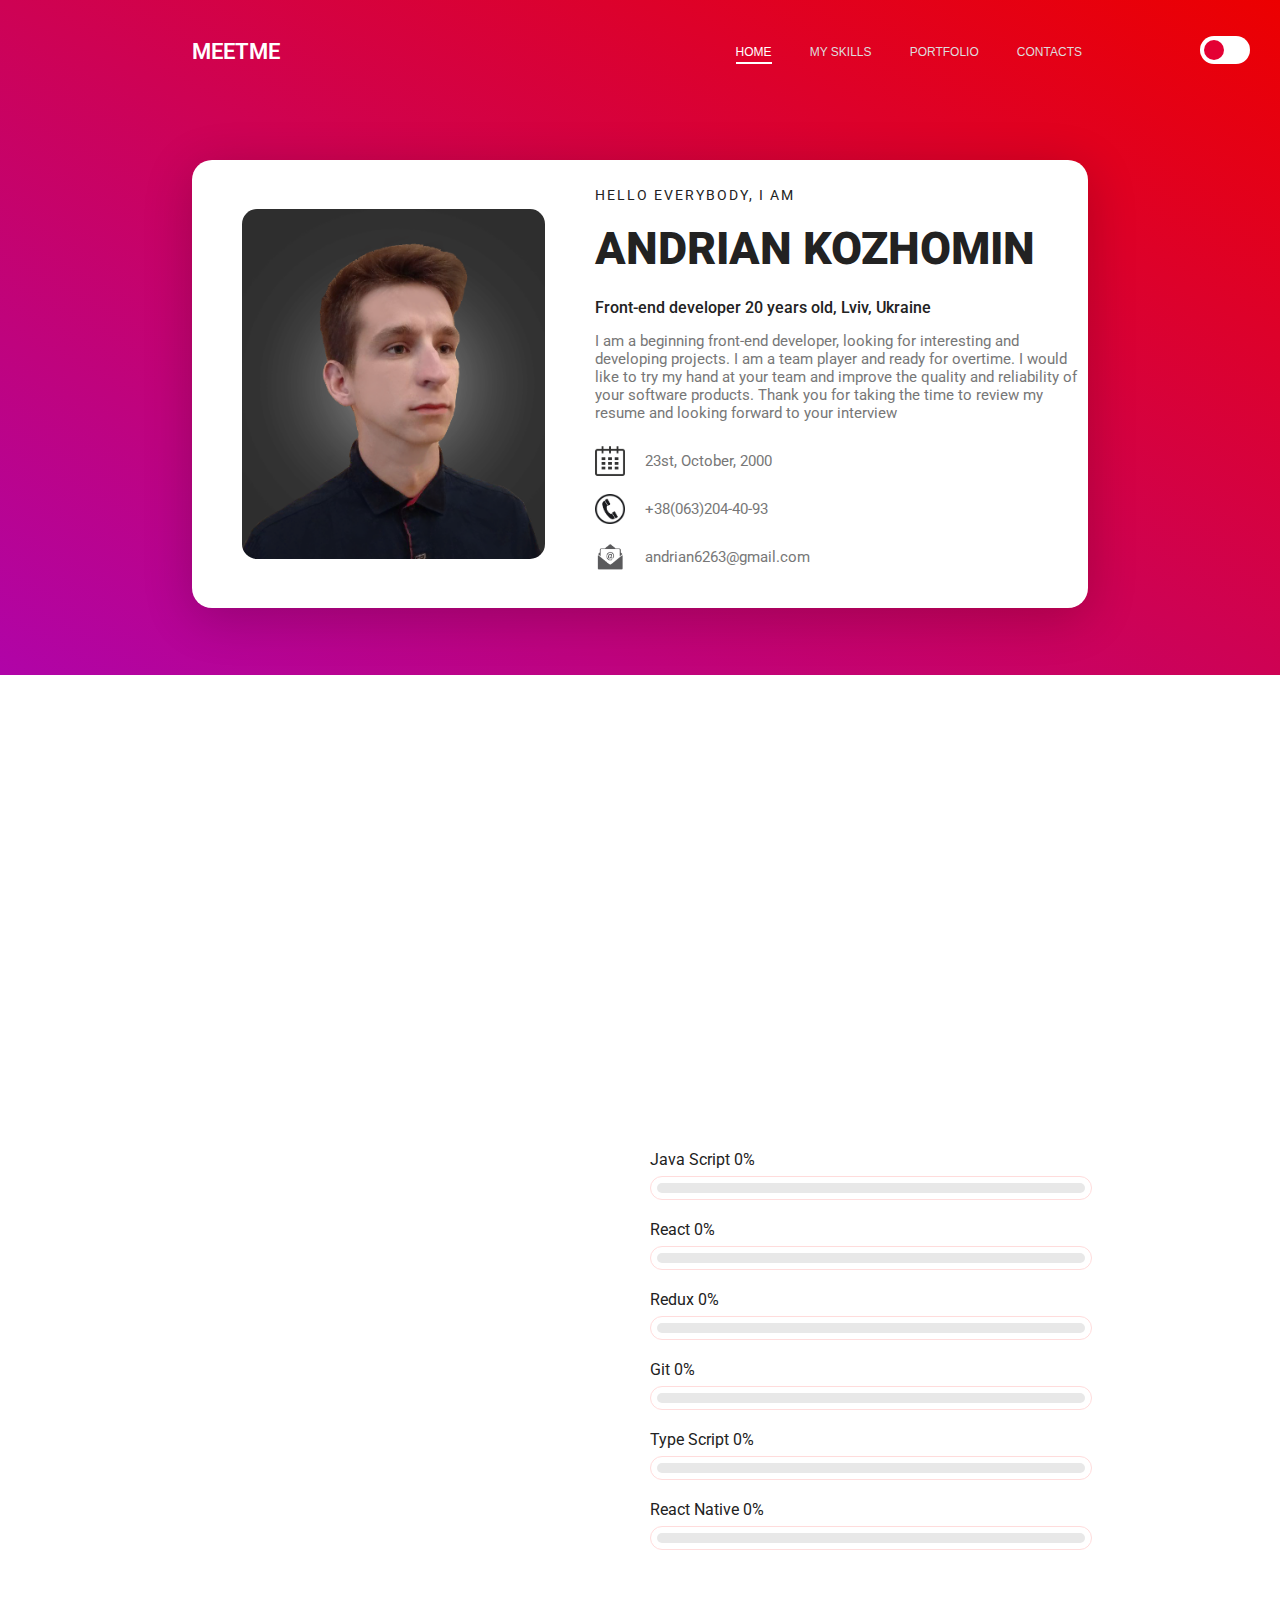
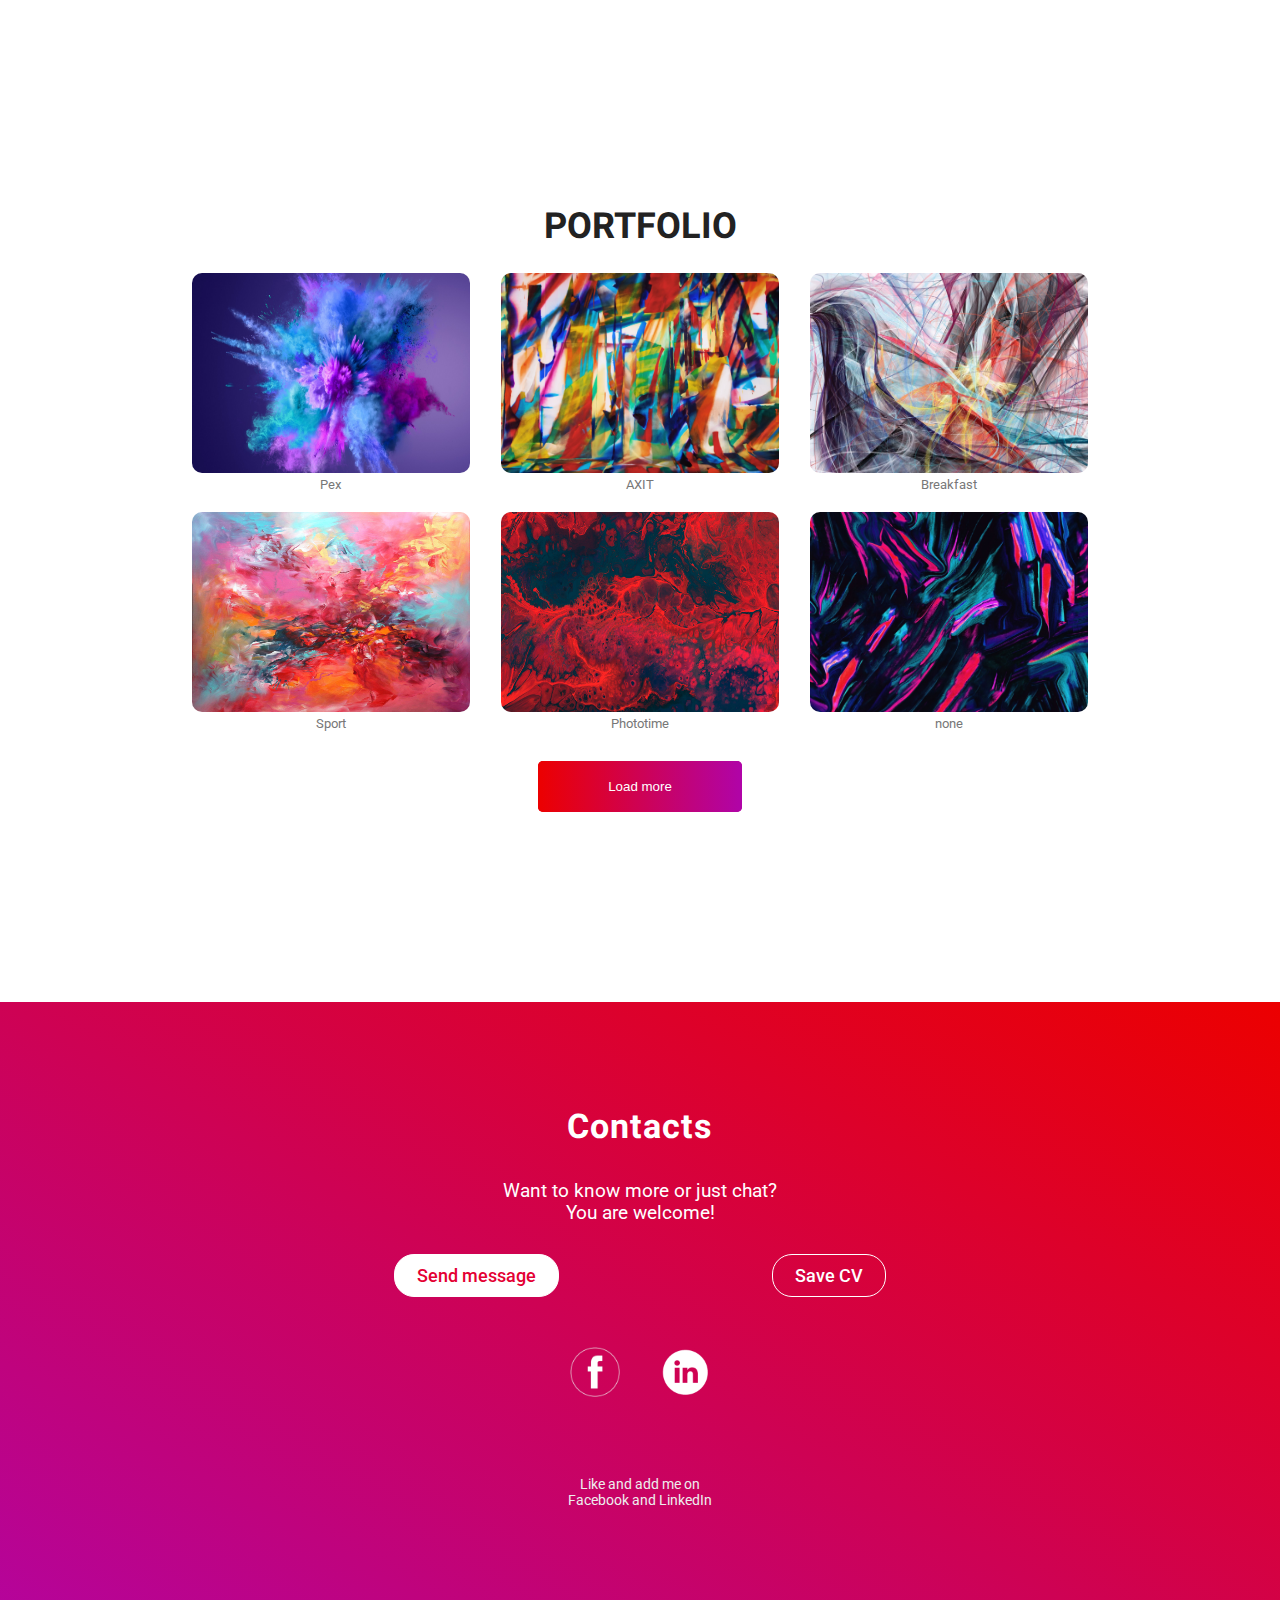
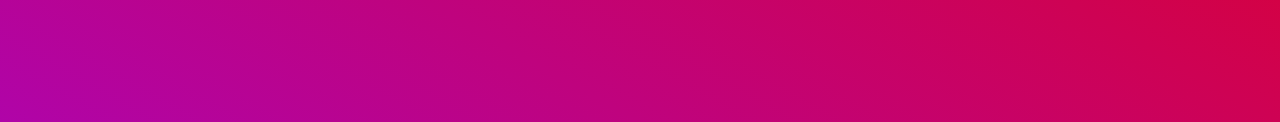
<file: index.html>
<!doctype html>
<html lang="en">
<head>
    <meta charset="UTF-8">
    <meta name="viewport"
          content="width=device-width, user-scalable=no, initial-scale=1.0, maximum-scale=1.0, minimum-scale=1.0">
    <meta http-equiv="X-UA-Compatible" content="ie=edge">
    <link rel="stylesheet" href="./css/style.css">
    <link href="https://fonts.googleapis.com/css2?family=Heebo:wght@100;200;300;400;500;600;700;800;900&family=Roboto:ital,wght@0,100;0,300;0,400;0,500;0,700;0,900;1,100;1,300;1,400;1,500;1,700;1,900&display=swap"
          rel="stylesheet">
    <link rel="shortcut icon" href="logo2.ico" type="image/x-icon">
    <title>Portfolio</title>
</head>
<body>
<div id="home" class="background__gradient">
    <div id="background__after"></div>
</div>

<label id="switch" class="switch">
    <input type="checkbox" onChange="isChecked()" id="check__box">
    <span class="slider round"></span>
</label>

<div class="title__page" id="title__page">

    <header id="header">
        <div class="logo__nav" id="logo_nav">
            <div class="logo">MEETME</div>
            <div class="burger__menu show" id="burgerS" onclick="showBurger()"></div>
            <div class="burger__menu hide" id="burgerH" onclick="hideBurger()"></div>
            <nav id="nav">
                <button id="active1" class="home__link active">home</button>
                <button id="active2" class="about__link">my skills</button>
                <button id="active3" class="portfolio__link">portfolio</button>
                <button id="active4" class="contacts__link">contacts</button>
            </nav>
        </div>

    </header>

    <div class="container">
        <div class="background__fon" id="block__fon">
            <div class="title">
                <div class="avatar"><img src="./photo/avatar-red10.png" alt=""></div>
                <div class="description">
                    <div class="entry">Hello everybody, i am</div>
                    <h1>Andrian Kozhomin</h1>
                    <div class="specialty">Front-end developer 20 years old, Lviv, Ukraine</div>
                    <p>I am a beginning front-end developer, looking for interesting and developing projects.
                        I am a team player and ready for overtime.
                        I would like to try my hand at your team and improve the
                        quality and reliability of your software products.
                        Thank you for taking the time to review my resume
                        and looking forward to your interview</p>

                    <div class="contact__block">
                        <img src="./photo/calendar.webp" alt="">
                        <p>23st, October, 2000</p>
                    </div>
                    <div class="contact__block">
                        <img src="./photo/phone.png" alt="">
                        <p>+38(063)204-40-93</p>
                    </div>
                    <div class="contact__block">
                        <img src="./photo/email.png" alt="">
                        <p>andrian6263@gmail.com</p>
                    </div>

                </div>

            </div>
        </div>


    </div>

</div>

<div class="about" id="about">
    <div id="about__myself" class="about__myself">
        <h2>My skills</h2>
        <p>I am a 3rd year student of the National University "Lviv Polytechnic".
            I am looking for a job to gain experience and improve Front-end development skills.
            My skills: HTML5/CSS3/JS, React-Redux, Git, TypeScript, React Native,
            Bootstrap, WordPress, SASS/SCSS</p>
<!--        <ul>-->
<!--            <li>HTML5/CSS3/JS,TS</li>-->
<!--            <li>SASS/LESS, Bootstrap, WordPress</li>-->
<!--            <li>React - Redux</li>-->
<!--            <li>React Native</li>-->
<!--            <li>Git</li>-->
<!--            <li>TypeScript</li>-->


        </ul>

    </div>
    <div class="skills">
        <div class="skills__item">
            <div class="name">Java Script <span id="skill1">0%</span></div>
            <div class="experience__border">
                <div class="experience__block">
                    <div class="experience" id="skillWidth1"></div>
                </div>
            </div>
        </div>
        <div class="skills__item">
            <div class="name">React <span id="skill2">0%</span></div>
            <div class="experience__border">
                <div class="experience__block">
                    <div class="experience" id="skillWidth2"></div>
                </div>
            </div>
        </div>
        <div class="skills__item">
            <div class="name">Redux <span id="skill3">0%</span></div>
            <div class="experience__border">
                <div class="experience__block">
                    <div class="experience" id="skillWidth3"></div>
                </div>
            </div>
        </div>
        <div class="skills__item">
            <div class="name">Git <span id="skill4">0%</span></div>
            <div class="experience__border">
                <div class="experience__block">
                    <div class="experience" id="skillWidth4"></div>
                </div>
            </div>
        </div>
        <div class="skills__item">
            <div class="name">Type Script <span id="skill5">0%</span></div>
            <div class="experience__border">
                <div class="experience__block">
                    <div class="experience" id="skillWidth5"></div>
                </div>
            </div>
        </div>
        <div class="skills__item">
            <div class="name">React Native <span id="skill6">0%</span></div>
            <div class="experience__border">
                <div class="experience__block">
                    <div class="experience" id="skillWidth6"></div>
                </div>
            </div>
        </div>
    </div>
</div>

<div class="portfolio" id="portfolio">

    <h2>Portfolio</h2>
    <div class="table">
        <div class="table__items">
            <a href="https://enverseit-vapov.github.io/Web-design-site/" target="_blank" class="item">
                <img src="./photo/abstract/1.jpg" alt="">
                <p>Pex</p>
            </a>
            <a href="https://deniso4ka007.github.io/aksonov.denis.github.io/" target="_blank" class="item">
                <img src="./photo/abstract/2.jpg" alt="">
                <p>AXIT</p>
            </a>
            <a href="https://kampel6263.github.io/my-web-site.github.io/sites/breakfast/index.html" target="_blank"
               class="item">
                <img src="./photo/abstract/3.jpg" alt="">
                <p>Breakfast</p>
            </a>
        </div>
        <div id="preloader__for__mobile"><img src="./photo/spin.gif" alt=""></div>
        <div id="load__for__mobile">
            <div class="table__items">
                <a href="https://youra228.github.io/tsub.yura.github.io/" target="_blank" class="item">
                    <img src="./photo/abstract/4.jpg" alt="">
                    <p>Sport</p>
                </a>
                <a href="https://vhumenyuk.github.io/" target="_blank" class="item">
                    <img src="./photo/abstract/5.jpg" alt="">
                    <p>Phototime</p>
                </a>
                <a href="#" target="_blank" class="item">
                    <img src="./photo/abstract/6.jpg" alt="">
                    <p>none</p>
                </a>
            </div>

            <div id="preloader1"><img src="./photo/spin.gif" alt=""></div>
            <div id="preloader2"><img src="./photo/spin2.gif" alt=""></div>

            <div class="table__items" id="load__more">
                <a href="#" target="_blank" class="item">
                    <img src="./photo/abstract/7.jpg" alt="">
                    <p>none</p>
                </a>
                <a href="#" target="_blank" class="item">
                    <img src="./photo/abstract/8.jpg" alt="">
                    <p>none</p>
                </a>
                <a href="#" target="_blank" class="item">
                    <img src="./photo/abstract/9.jpg" alt="">
                    <p>none</p>
                </a>
            </div>
        </div>
    </div>

    <button onclick="loadMore()" id="load" class="load__more">Load more</button>
    <button onclick="hide()" id="hide" class="load__more">Hide</button>

</div>

<div class="background__gradient footer" id="footer">

    <h2>Contacts</h2>
    <h3>Want to know more or just chat?<br>You are welcome!</h3>
    <div class="message__cv">
        <a target="_blank"
           href="https://mail.google.com/mail/u/0/#inbox?compose=CllgCKCGDchJfWhXVKvSqJDqmTldVwVqtgMgwvHbMfMbCvGQsJfqklxrRpSgncMQQCLtTbzDHBV"
           class="message" id="contact__message">Send message</a>
        <a href="" class="cv" id="contact__cv">Save
            CV</a>
    </div>

    <div class="social__network">
        <a target="_blank" href="https://www.facebook.com/profile.php?id=100014767145446" class="facebook"><img
                src="./photo/white-facebook-icon-png-29.jpg" alt=""></a>
        <a target="_blank" href="https://www.linkedin.com/in/andrian-kozhomin-2962a11a9/" class="linkedin"><img
                src="./photo/linkedin-icon-png-transparent-background-8-300x300.png" alt=""></a>
    </div>

    <p id="contacts">Like and add me on<br>Facebook and LinkedIn</p>

</div>
<!--<div id="window__width"></div>-->
<script src="./js/skills.js"></script>
<script src="./js/header.js"></script>
<script src="./js/navigation.js"></script>
<script src="./js/loadMoreItems.js"></script>
<script src="./js/burgerMenu.js"></script>
<script src="./js/theme.js"></script>


</body>
</html>
</file>
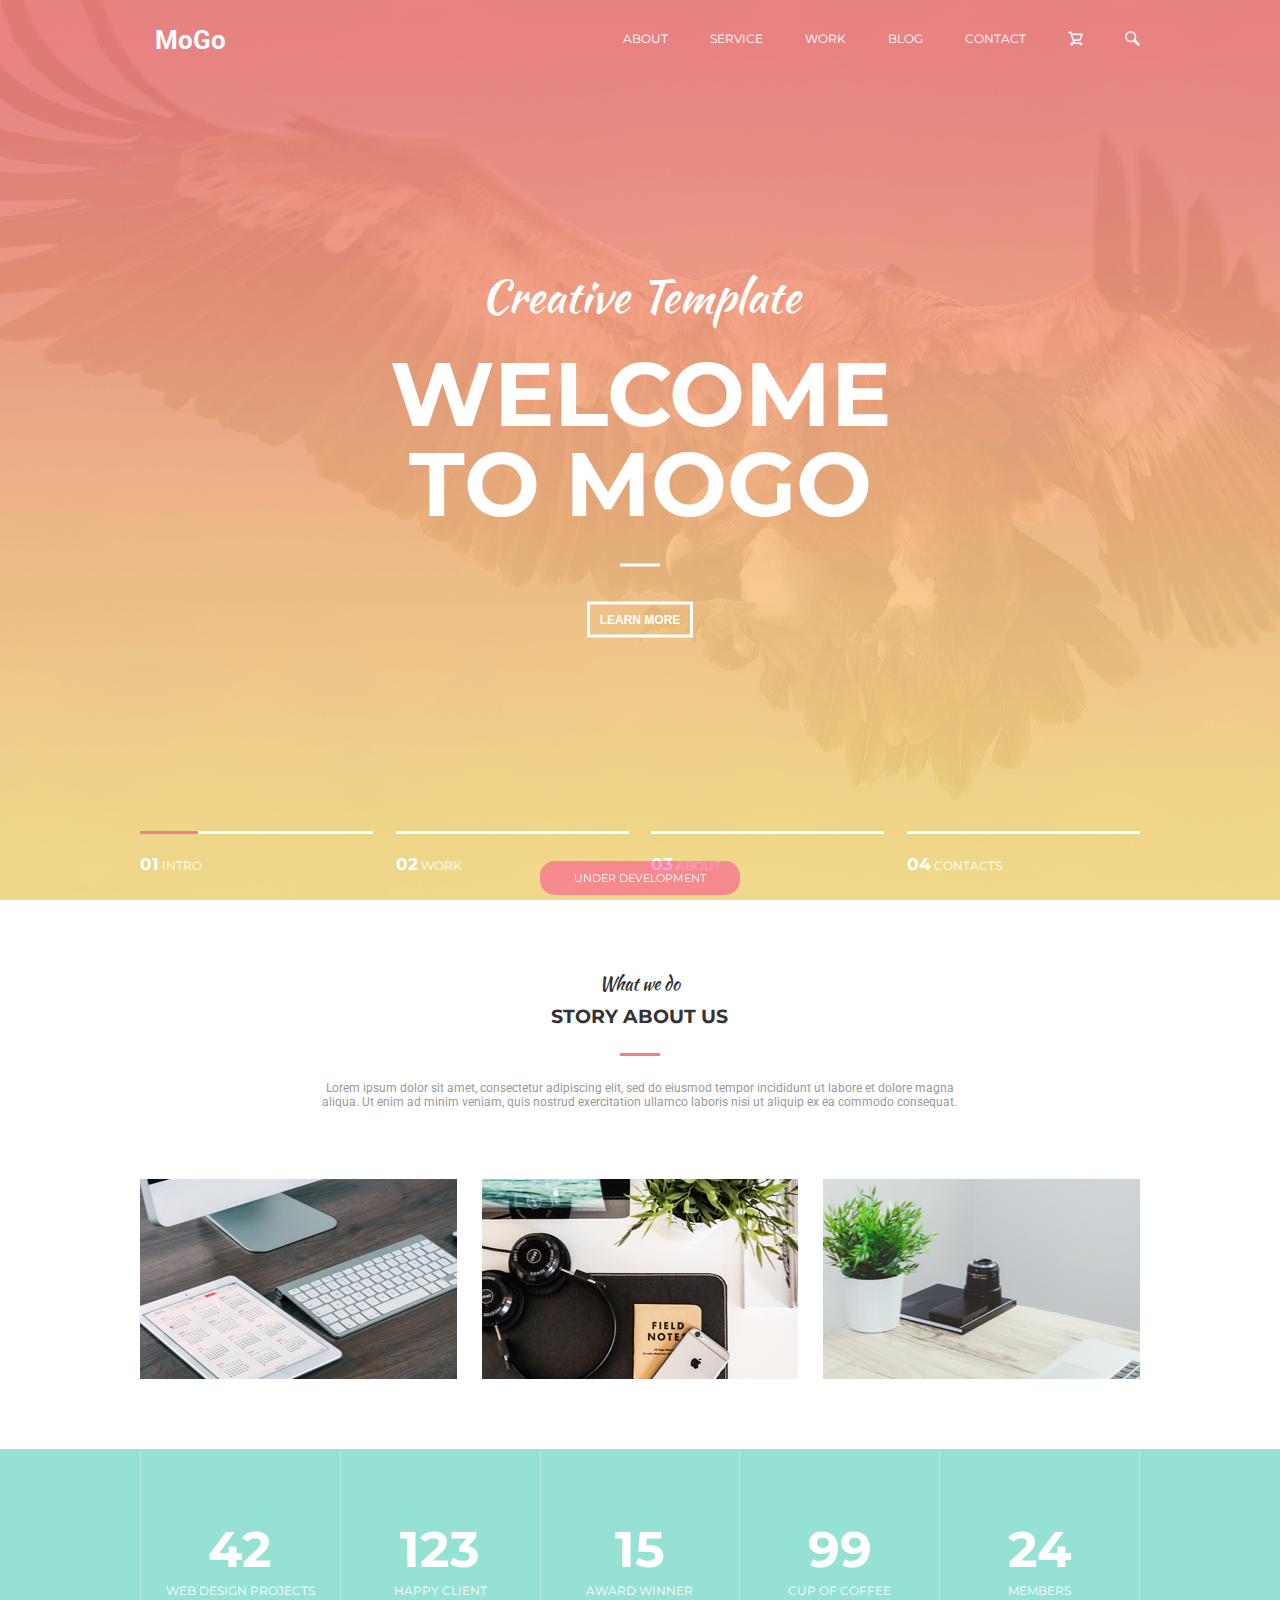
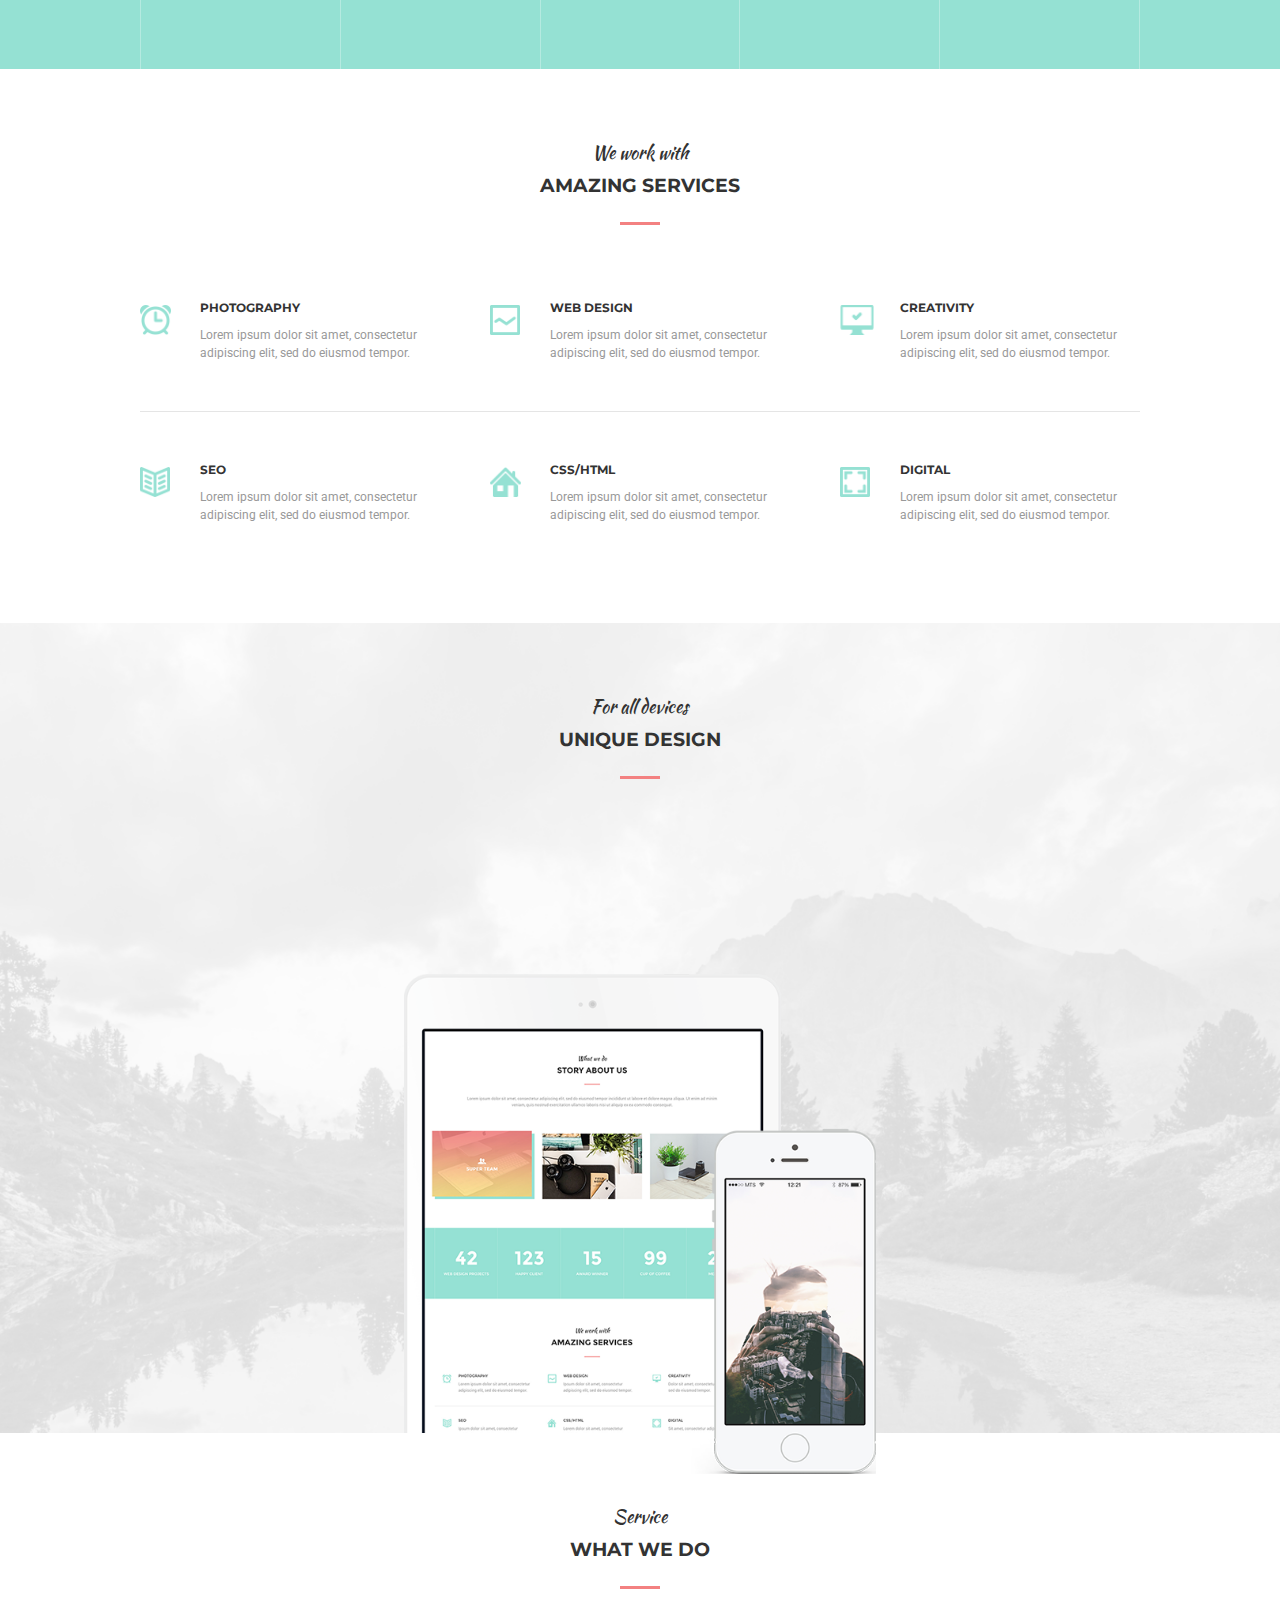
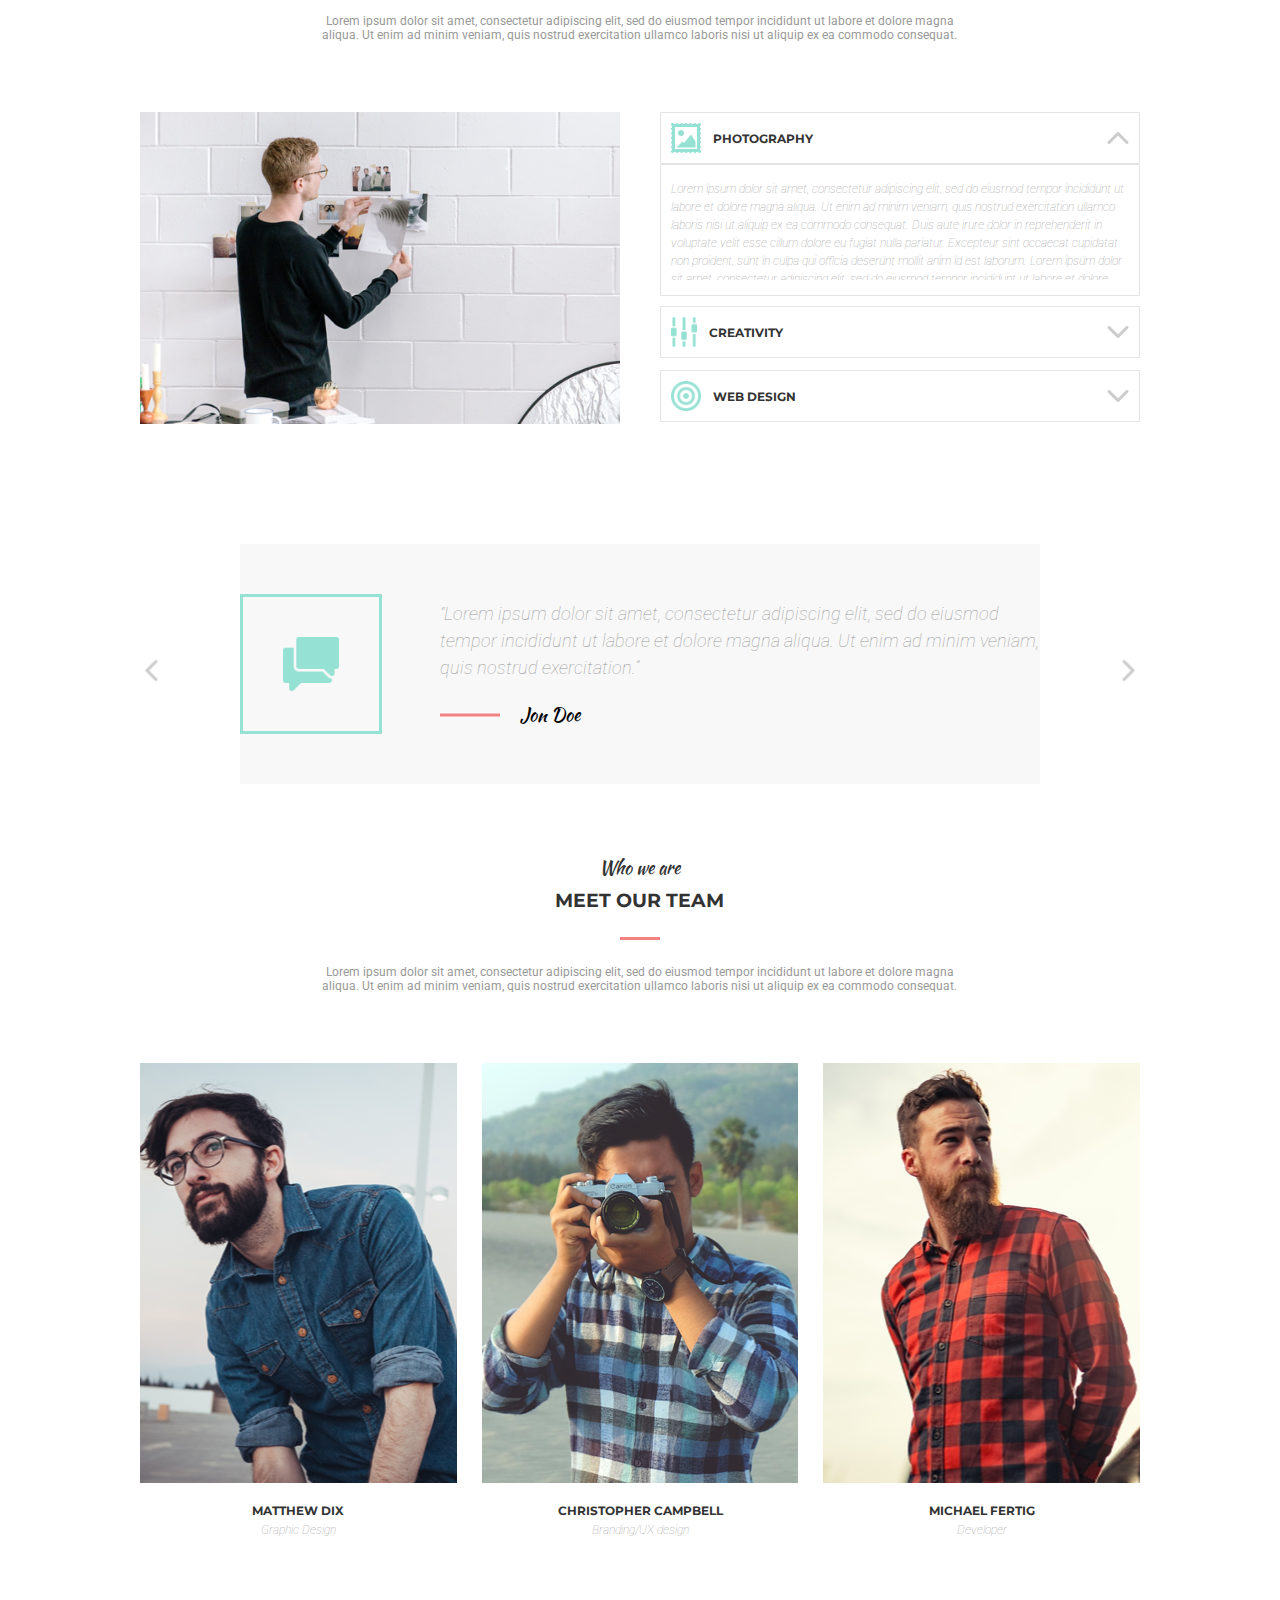
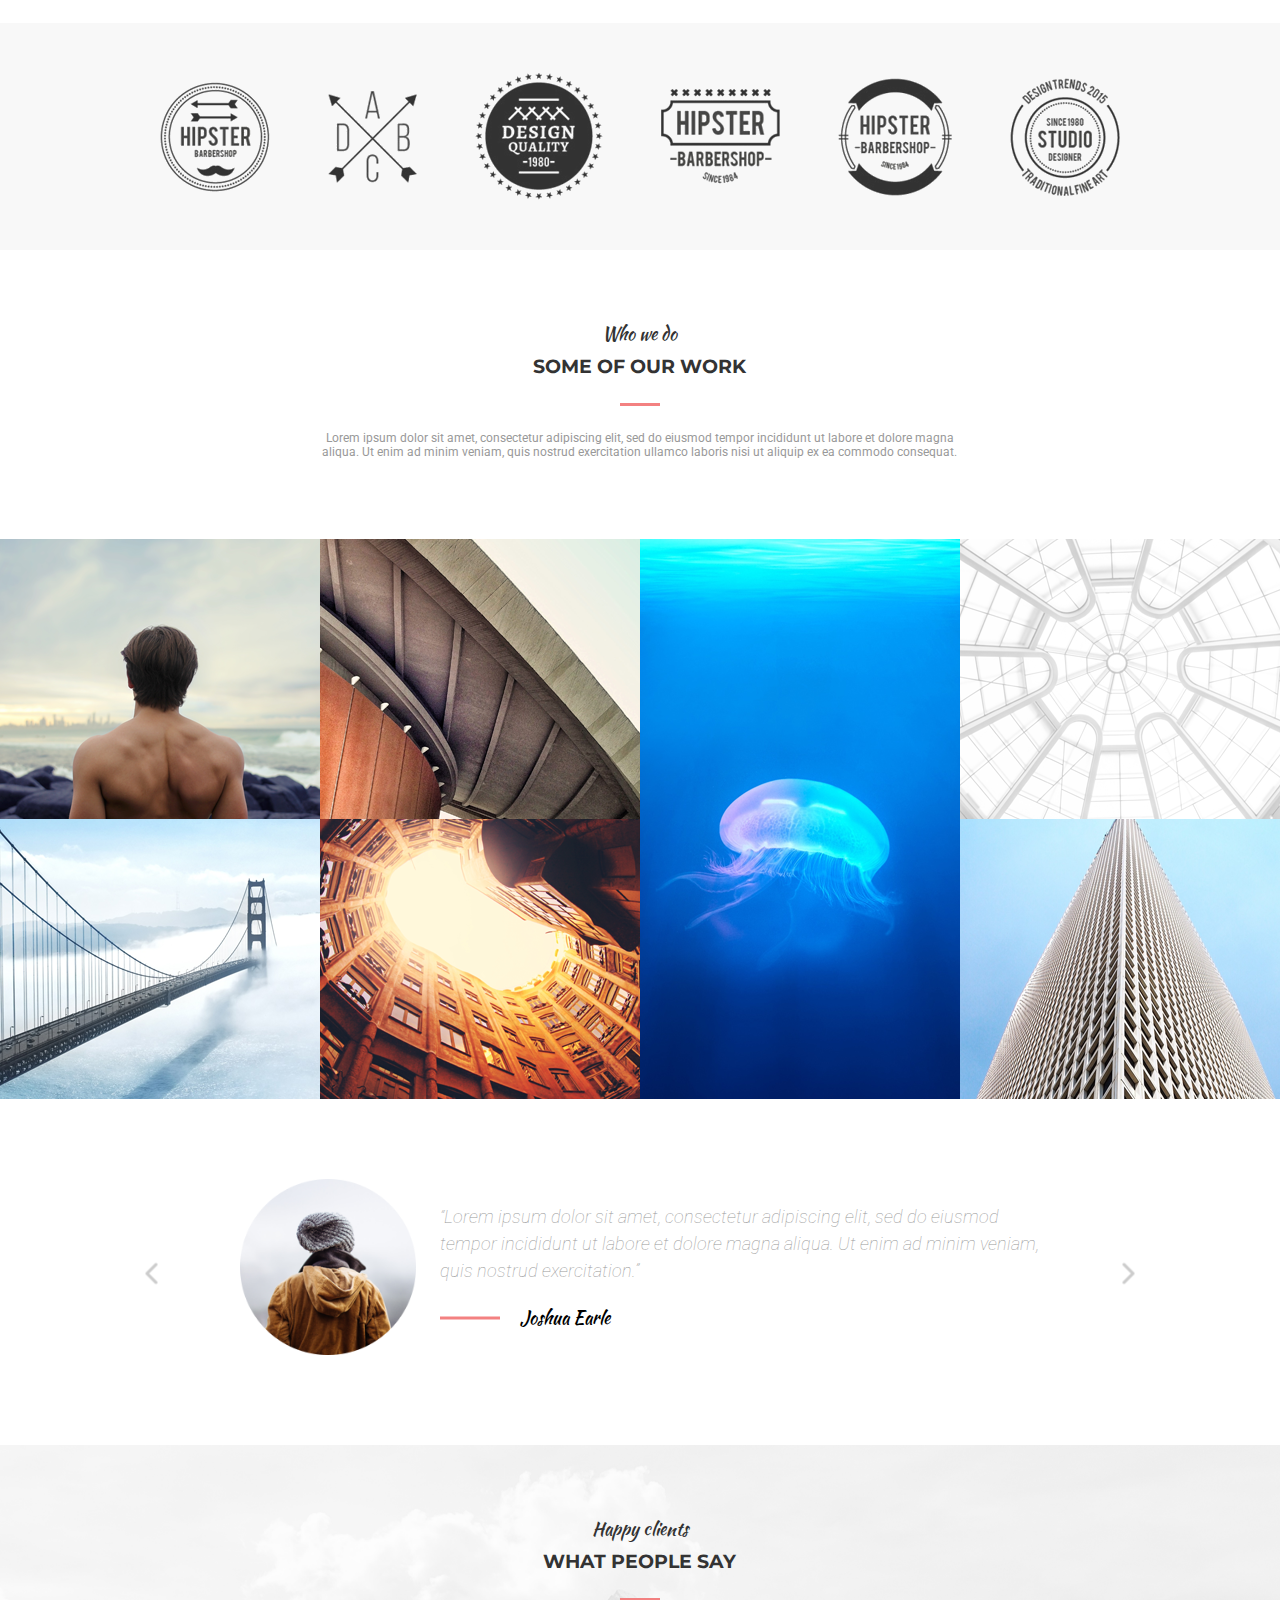
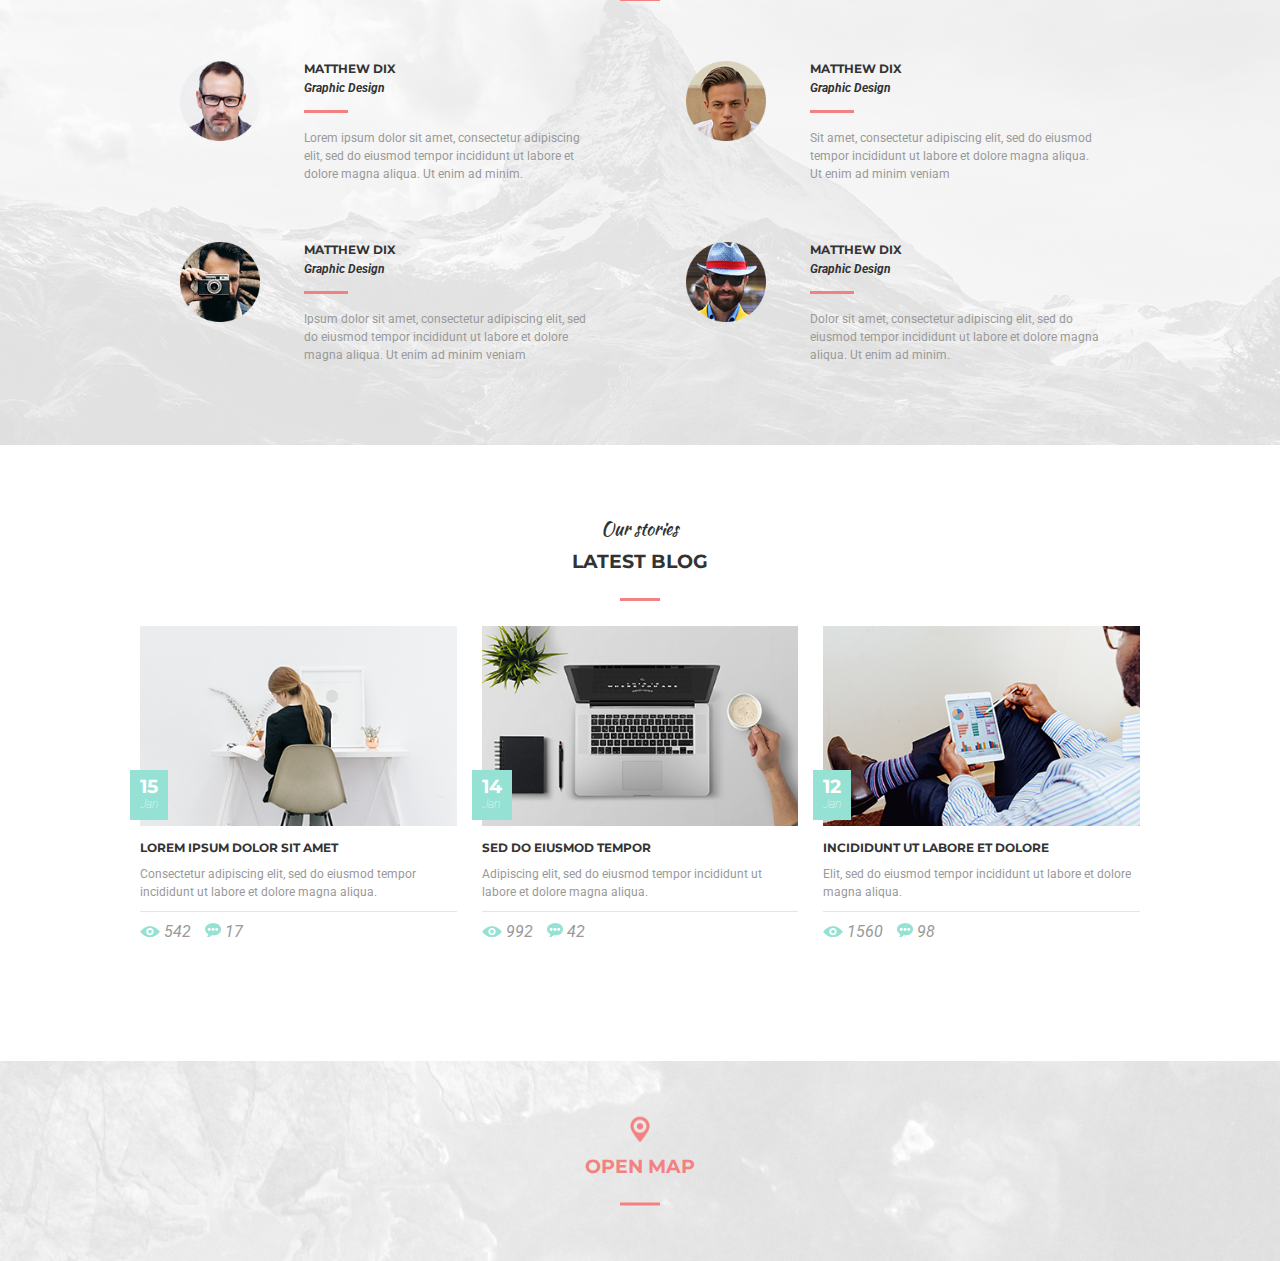
<file: layout/mogo/index.html>
<!DOCTYPE html>
<html lang="en">
<head>
    <meta charset="UTF-8">
    <title>Mogo</title>
    <link href="https://fonts.googleapis.com/css2?family=Kaushan+Script&family=Montserrat:wght@400;700&family=Roboto:ital,wght@0,400;1,300&display=swap"
          rel="stylesheet">
    <link rel="stylesheet" href="style.css">
</head>
<body>

<div class="under__development">
    under development
</div>

<div class="intro">
    <header class="intro__header">
        <container class="intro__container container">
            <div class="intro__logo">MoGo</div>
            <nav class="intro__nav">
                <ul class="intro__ul">
                    <li><a class="intro__link" href="">about</a></li>
                    <li><a class="intro__link" href="">service</a></li>
                    <li><a class="intro__link" href="">work</a></li>
                    <li><a class="intro__link" href="">blog</a></li>
                    <li><a class="intro__link" href="">contact</a></li>
                    <li><a class="intro__picture" href=""><img src="./images/shop.png" alt=""></a></li>
                    <li><a class="intro__picture" href=""><img src="./images/search.png" alt=""></a></li>
                </ul>
            </nav>
        </container>
    </header>

    <div class="intro__title">
        <h2>Creative Template</h2>
        <h1>welcome<br>to mogo</h1>
        <button class="intro__button">learn more</button>
    </div>

    <div class="intro__slider">
        <container class="container">
            <div class="intro__items">
                <span class="intro__slide active"></span>
                <text>
                    <span>01</span>
                    intro
                </text>
            </div>
            <div class="intro__items">
                <span class="intro__slide"></span>
                <text>
                    <span>02</span>
                    work
                </text>
            </div>
            <div class="intro__items">
                <span class="intro__slide"></span>
                <text>
                    <span>03</span>
                    about
                </text>
            </div>
            <div class="intro__items">
                <span class="intro__slide"></span>
                <text>
                    <span>04</span>
                    contacts
                </text>
            </div>
        </container>
    </div>
</div>
<!--intro end ----------------------------->

<div class="about">
    <div class="header">
        <h4 class="subtitle">What we do</h4>
        <h3 class="title">story about us</h3>
        <p class="description">Lorem ipsum dolor sit amet, consectetur adipiscing elit,
            sed do eiusmod tempor incididunt ut labore et dolore magna aliqua.
            Ut enim ad minim veniam, quis nostrud exercitation ullamco laboris
            nisi ut aliquip ex ea commodo consequat.</p>
    </div>


    <container class="container">
        <div class="about__cards">
            <div class="about__shadow">
                <div class="cards card1">
                    <div class="gradient">
                        <div class="content">
                            <img src="./images/home.png" alt=""><br>
                            <text>super team</text>
                        </div>
                    </div>
                </div>
            </div>
            <div class="about__shadow">
                <div class="cards card2">
                    <div class="gradient">
                        <div class="content">
                            <img src="./images/home.png" alt=""><br>
                            <text>super team</text>
                        </div>
                    </div>
                </div>
            </div>

            <div class="about__shadow">
                <div class="cards card3">
                    <div class="gradient">
                        <div class="content">
                            <img src="./images/home.png" alt=""><br>
                            <text>super team</text>
                        </div>
                    </div>
                </div>
            </div>
        </div>
    </container>

    <div class="about__counter">
        <container class="container">
            <div class="item">
                <div class="number">42</div>
                <text>web design projects</text>
            </div>
            <div class="item">
                <div class="number">123</div>
                <text>happy client</text>
            </div>
            <div class="item">
                <div class="number">15</div>
                <text>award winner</text>
            </div>
            <div class="item">
                <div class="number">99</div>
                <text>cup of coffee</text>
            </div>
            <div class="item">
                <div class="number">24</div>
                <text>members</text>
            </div>
        </container>
    </div>

</div>
<!--about end ----------------------------->

<div class="services">
    <div class="header">
        <h4 class="subtitle">We work with</h4>
        <h3 class="title">amazing services</h3>
    </div>
    <container class="container">
        <div class="services__line">
            <div class="services__item">
                <img src="./images/clock.png" alt="">
                <div class="services__text">
                    <h5>photography</h5>
                    <text>Lorem ipsum dolor sit amet, consectetur
                        adipiscing elit, sed do eiusmod tempor.
                    </text>
                </div>
            </div>
            <div class="services__item">
                <img src="./images/stat.png" alt="">
                <div class="services__text">
                    <h5>web design</h5>
                    <text>Lorem ipsum dolor sit amet, consectetur
                        adipiscing elit, sed do eiusmod tempor.
                    </text>
                </div>
            </div>
            <div class="services__item">
                <img src="./images/window.png" alt="">
                <div class="services__text">
                    <h5>creativity</h5>
                    <text>Lorem ipsum dolor sit amet, consectetur
                        adipiscing elit, sed do eiusmod tempor.
                    </text>
                </div>
            </div>


        </div>
        <div class="services__line">
            <div class="services__item">
                <img src="./images/book.png" alt="">
                <div class="services__text">
                    <h5>seo</h5>
                    <text>Lorem ipsum dolor sit amet, consectetur
                        adipiscing elit, sed do eiusmod tempor.
                    </text>
                </div>
            </div>
            <div class="services__item">
                <img src="./images/home2.png" alt="">
                <div class="services__text">
                    <h5>css/html</h5>
                    <text>Lorem ipsum dolor sit amet, consectetur
                        adipiscing elit, sed do eiusmod tempor.
                    </text>
                </div>
            </div>
            <div class="services__item">
                <img src="./images/border.png" alt="">
                <div class="services__text">
                    <h5>digital</h5>
                    <text>Lorem ipsum dolor sit amet, consectetur
                        adipiscing elit, sed do eiusmod tempor.
                    </text>
                </div>
            </div>
        </div>
    </container>
</div>
<!--services end ----------------------------->

<div class="design">
    <div class="header">
        <h4 class="subtitle">For all devices</h4>
        <h3 class="title">unique design</h3>
    </div>
    <img src="./images/ipad.png" alt="">
</div>
<!--design end ----------------------------->

<div class="services2">
    <div class="header">
        <h4 class="subtitle">Service</h4>
        <h3 class="title">what we do</h3>
        <p class="description">Lorem ipsum dolor sit amet, consectetur adipiscing elit,
            sed do eiusmod tempor incididunt ut labore et dolore magna aliqua.
            Ut enim ad minim veniam, quis nostrud exercitation ullamco laboris nisi ut
            aliquip ex ea commodo consequat. </p>
    </div>

    <div class="container services2__container">
        <img class="services2__img" src="./images/body.png" alt="">
        <div class="services2__content">
            <div class="services2__title" onclick="active(1)">
                <img src="./images/picture.png" alt="">
                <h5>photography</h5>
                <span id="arrow1" class="arrow active"></span>
            </div>
            <div id="scroll__bar1" class="scroll__bar active">
                <p>Lorem ipsum dolor sit amet, consectetur adipiscing elit,
                    sed do eiusmod tempor incididunt ut labore et dolore magna
                    aliqua. Ut enim ad minim veniam, quis nostrud exercitation
                    ullamco laboris nisi ut aliquip ex ea commodo consequat.
                    Duis aute irure dolor in reprehenderit in voluptate velit
                    esse cillum dolore eu fugiat nulla pariatur. Excepteur sint
                    occaecat cupidatat non proident, sunt in culpa qui officia
                    deserunt mollit anim id est laborum.
                    Lorem ipsum dolor sit amet, consectetur adipiscing elit,
                    sed do eiusmod tempor incididunt ut labore et dolore magna
                    aliqua. Ut enim ad minim veniam, quis nostrud exercitation
                    ullamco laboris nisi ut aliquip ex ea commodo consequat.
                    Duis aute irure dolor in reprehenderit in voluptate velit
                    esse cillum dolore eu fugiat nulla pariatur. Excepteur sint
                    occaecat cupidatat non proident, sunt in culpa qui officia
                    deserunt mollit anim id est laborum.</p>
            </div>


            <div class="services2__title" onclick="active(2)">
                <img src="./images/sliders.png" alt="">
                <h5>creativity</h5>
                <span id="arrow2" class="arrow"></span>
            </div>
            <div id="scroll__bar2" class="scroll__bar">
                <p>Lorem ipsum dolor sit amet, consectetur adipiscing elit,
                    sed do eiusmod tempor incididunt ut labore et dolore magna
                    aliqua. Ut enim ad minim veniam, quis nostrud exercitation
                    ullamco laboris nisi ut aliquip ex ea commodo consequat.
                    Duis aute irure dolor in reprehenderit in voluptate velit
                    esse cillum dolore eu fugiat nulla pariatur. Excepteur sint
                    occaecat cupidatat non proident, sunt in culpa qui officia
                    deserunt mollit anim id est laborum.
                    Lorem ipsum dolor sit amet, consectetur adipiscing elit,
                    sed do eiusmod tempor incididunt ut labore et dolore magna
                    aliqua. Ut enim ad minim veniam, quis nostrud exercitation
                    ullamco laboris nisi ut aliquip ex ea commodo consequat.
                    Duis aute irure dolor in reprehenderit in voluptate velit
                    esse cillum dolore eu fugiat nulla pariatur. Excepteur sint
                    occaecat cupidatat non proident, sunt in culpa qui officia
                    deserunt mollit anim id est laborum.</p>
            </div>

            <div class="services2__title" onclick="active(3)">
                <img src="./images/target.png" alt="">
                <h5>web design</h5>
                <span id="arrow3" class="arrow"></span>
            </div>
            <div id="scroll__bar3" class="scroll__bar">
                <p>Lorem ipsum dolor sit amet, consectetur adipiscing elit,
                    sed do eiusmod tempor incididunt ut labore et dolore magna
                    aliqua. Ut enim ad minim veniam, quis nostrud exercitation
                    ullamco laboris nisi ut aliquip ex ea commodo consequat.
                    Duis aute irure dolor in reprehenderit in voluptate velit
                    esse cillum dolore eu fugiat nulla pariatur. Excepteur sint
                    occaecat cupidatat non proident, sunt in culpa qui officia
                    deserunt mollit anim id est laborum.
                    Lorem ipsum dolor sit amet, consectetur adipiscing elit,
                    sed do eiusmod tempor incididunt ut labore et dolore magna
                    aliqua. Ut enim ad minim veniam, quis nostrud exercitation
                    ullamco laboris nisi ut aliquip ex ea commodo consequat.
                    Duis aute irure dolor in reprehenderit in voluptate velit
                    esse cillum dolore eu fugiat nulla pariatur. Excepteur sint
                    occaecat cupidatat non proident, sunt in culpa qui officia
                    deserunt mollit anim id est laborum.</p>
            </div>

        </div>

    </div>

    <div class="services2__feedback feedback">
        <div class="container">
            <img src="./images/message.png" alt="">
            <div class="services2__text text">
                <p>“Lorem ipsum dolor sit amet, consectetur adipiscing
                    elit, sed do eiusmod tempor incididunt ut labore
                    et dolore magna aliqua. Ut enim ad minim veniam,
                    quis nostrud exercitation.”</p>
                <h4 class="subtitle">Jon Doe</h4>
            </div>
            <span class="feedback__left"></span>
            <span class="feedback__right"></span>
        </div>
    </div>

</div>
<!--services2 end ----------------------------->


<div class="team">
    <div class="header">
        <h4 class="subtitle">Who we are</h4>
        <h3 class="title">meet our team</h3>
        <p class="description">Lorem ipsum dolor sit amet, consectetur adipiscing elit,
            sed do eiusmod tempor incididunt ut labore et dolore magna aliqua.
            Ut enim ad minim veniam, quis nostrud exercitation ullamco laboris nisi ut
            aliquip ex ea commodo consequat. </p>
    </div>
    <container class="container">
        <div class="about__cards">
            <div class="about__shadow">
                <div class="cards card1">
                    <div class="gradient">
                        <div class="content">
                            <a href="#" class="social__icon">
                                <div class="icon1 item" alt=""></div>
                            </a>
                            <a href="#" class="social__icon">
                                <div class="icon2 item" alt=""></div>
                            </a>
                            <a href="#" class="social__icon">
                                <div class="icon3 item" alt=""></div>
                            </a>
                            <a href="#" class="social__icon">
                                <div class="icon4 item" alt=""></div>
                            </a>
                        </div>
                    </div>
                </div>
                <h6>matthew dix</h6>
                <p>Graphic Design</p>
            </div>
            <div class="about__shadow">
                <div class="cards card2">
                    <div class="gradient">
                        <div class="content">
                            <a href="#" class="social__icon">
                                <div class="icon1 item" alt=""></div>
                            </a>
                            <a href="#" class="social__icon">
                                <div class="icon2 item" alt=""></div>
                            </a>
                            <a href="#" class="social__icon">
                                <div class="icon3 item" alt=""></div>
                            </a>
                            <a href="#" class="social__icon">
                                <div class="icon4 item" alt=""></div>
                            </a>
                        </div>
                    </div>
                </div>
                <h6>christopher campbell</h6>
                <p>Branding/UX design</p>
            </div>

            <div class="about__shadow">
                <div class="cards card3">
                    <div class="gradient">
                        <div class="content">
                            <a href="#" class="social__icon">
                                <div class="icon1 item" alt=""></div>
                            </a>
                            <a href="#" class="social__icon">
                                <div class="icon2 item" alt=""></div>
                            </a>
                            <a href="#" class="social__icon">
                                <div class="icon3 item" alt=""></div>
                            </a>
                            <a href="#" class="social__icon">
                                <div class="icon4 item" alt=""></div>
                            </a>
                        </div>
                    </div>
                </div>
                <h6>michael fertig </h6>
                <p>Developer</p>
            </div>
        </div>
    </container>

    <div class="team__icons">
        <container class="container">
            <img src="./images/logo1.png" alt="" class="team__item">
            <img src="./images/logo2.png" alt="" class="team__item">
            <img src="./images/logo3.png" alt="" class="team__item">
            <img src="./images/logo4.png" alt="" class="team__item">
            <img src="./images/logo5.png" alt="" class="team__item">
            <img src="./images/logo6.png" alt="" class="team__item">
        </container>
    </div>

</div>
<!--team end ----------------------------->

<div class="work">
    <div class="header">
        <h4 class="subtitle">Who we do</h4>
        <h3 class="title">some of our work</h3>
        <p class="description">Lorem ipsum dolor sit amet, consectetur adipiscing elit,
            sed do eiusmod tempor incididunt ut labore et dolore magna aliqua.
            Ut enim ad minim veniam, quis nostrud exercitation ullamco laboris nisi ut
            aliquip ex ea commodo consequat. </p>
    </div>

    <div class="work__pictures">
        <div class="work__column">
            <div class="cards work1">
                <div class="gradient">
                    <div class="content">
                        <img src="./images/work__picture.png" alt=""><br>
                        <h6>creatively designed</h6>
                        <p>Lorem ipsum dolor sit</p>
                    </div>
                </div>
            </div>
            <div class="cards work2">
                <div class="gradient">
                    <div class="content">
                        <img src="./images/work__picture.png" alt=""><br>
                        <h6>creatively designed</h6>
                        <p>Lorem ipsum dolor sit</p>
                    </div>
                </div>
            </div>
        </div>
        <div class="work__column">
            <div class="cards work3">
                <div class="gradient">
                    <div class="content">
                        <img src="./images/work__picture.png" alt=""><br>
                        <h6>creatively designed</h6>
                        <p>Lorem ipsum dolor sit</p>
                    </div>
                </div>
            </div>
            <div class="cards work4">
                <div class="gradient">
                    <div class="content">
                        <img src="./images/work__picture.png" alt=""><br>
                        <h6>creatively designed</h6>
                        <p>Lorem ipsum dolor sit</p>
                    </div>
                </div>
            </div>
        </div>
        <div class="work__column">
            <div class="cards work5">
                <div class="gradient">
                    <div class="content">
                        <img src="./images/work__picture.png" alt=""><br>
                        <h6>creatively designed</h6>
                        <p>Lorem ipsum dolor sit</p>
                    </div>
                </div>
            </div>
        </div>
        <div class="work__column">
            <div class="cards work6">
                <div class="gradient">
                    <div class="content">
                        <img src="./images/work__picture.png" alt=""><br>
                        <h6>creatively designed</h6>
                        <p>Lorem ipsum dolor sit</p>
                    </div>
                </div>
            </div>
            <div class="cards work7">
                <div class="gradient">
                    <div class="content">
                        <img src="./images/work__picture.png" alt=""><br>
                        <h6>creatively designed</h6>
                        <p>Lorem ipsum dolor sit</p>
                    </div>
                </div>
            </div>
        </div>
    </div>

    <div class="work__feedback feedback">
        <container class="container">
            <img src="./images/feedback2.png" alt="">
            <div class="work__text text">
                <p>“Lorem ipsum dolor sit amet, consectetur adipiscing
                    elit, sed do eiusmod tempor incididunt ut labore
                    et dolore magna aliqua. Ut enim ad minim veniam,
                    quis nostrud exercitation.”</p>
                <h4 class="subtitle">Joshua Earle</h4>
            </div>
            <span class="feedback__left"></span>
            <span class="feedback__right"></span>
        </container>
    </div>
</div>
<!--work end ----------------------------->

<div class="clients">
    <div class="header">
        <h4 class="subtitle">Happy clients</h4>
        <h3 class="title">what people say</h3>
    </div>
    <container class="container">
        <div class="clients__row">
            <div class="clients__column">
                <img src="./images/client1.png" alt="">
                <div class="clients__text">
                    <h6>matthew dix</h6>
                    <p>Graphic Design</p>
                    <text>Lorem ipsum dolor sit amet,
                        consectetur adipiscing elit,
                        sed do eiusmod tempor incididunt
                        ut labore et dolore magna aliqua.
                        Ut enim ad minim.</text>
                </div>
            </div>
            <div class="clients__column">
                <img src="./images/client2.png" alt="">
                <div class="clients__text">
                    <h6>matthew dix</h6>
                    <p>Graphic Design</p>
                    <text>Sit amet, consectetur adipiscing elit, sed do eiusmod tempor incididunt ut labore et dolore magna aliqua. Ut enim ad minim veniam</text>
                </div>
            </div>
        </div>
        <div class="clients__row">
            <div class="clients__column">
                <img src="./images/client3.png" alt="">
                <div class="clients__text">
                    <h6>matthew dix</h6>
                    <p>Graphic Design</p>
                    <text>Ipsum dolor sit amet, consectetur adipiscing elit, sed do eiusmod tempor incididunt ut labore et dolore magna aliqua. Ut enim ad minim veniam</text>
                </div>
            </div>
            <div class="clients__column">
                <img src="./images/client4.png" alt="">
                <div class="clients__text">
                    <h6>matthew dix</h6>
                    <p>Graphic Design</p>
                    <text>Dolor sit amet, consectetur adipiscing elit, sed do eiusmod tempor incididunt ut labore et dolore magna aliqua. Ut enim ad minim.</text>
                </div>
            </div>
        </div>
    </container>
</div>

<!--clients end ----------------------------->

<div class="blog">
    <div class="header">
        <h4 class="subtitle">Our stories</h4>
        <h3 class="title">latest blog</h3>
    </div>

    <container class="container">
        <div class="blog__column">
            <div class="blog__img">
                <img src="./images/blog1.png" alt="">
                <div class="blog__date">
                    <div class="blog__number">15</div>
                    <p>Jan</p>
                </div>
            </div>
            <h6>Lorem ipsum dolor sit amet</h6>
            <p>Consectetur adipiscing elit, sed do eiusmod tempor incididunt ut labore et dolore magna aliqua.</p>
            <img src="./images/view__count.png" alt="">
            <span>542</span>
            <img src="./images/coments__count.png" alt="">
            <span>17</span>
        </div>
        <div class="blog__column">
            <div class="blog__img">
                <img src="./images/blog2.png" alt="">
                <div class="blog__date">
                    <div class="blog__number">14</div>
                    <p>Jan</p>
                </div>
            </div>
            <h6>sed do eiusmod tempor</h6>
            <p>Adipiscing elit, sed do eiusmod tempor incididunt ut labore et dolore magna aliqua.</p>
            <img src="./images/view__count.png" alt="">
            <span>992</span>
            <img src="./images/coments__count.png" alt="">
            <span>42</span>
        </div>
        <div class="blog__column">
            <div class="blog__img">
                <img src="./images/blog3.png" alt="">
                <div class="blog__date">
                    <div class="blog__number">12</div>
                    <p>Jan</p>
                </div>
            </div>
            <h6>incididunt ut labore et dolore</h6>
            <p>Elit, sed do eiusmod tempor incididunt ut labore et dolore magna aliqua.</p>
            <img src="./images/view__count.png" alt="">
            <span>1560</span>
            <img src="./images/coments__count.png" alt="">
            <span>98</span>
        </div>
    </container>

</div>

<!--blog end ----------------------------->

<div class="footer">
    <div class="header">
        <img src="./images/map.png" alt="">
        <h3 class="title">open map</h3>
    </div>
</div>

<!--footer end ----------------------------->

<script src="tabsAnimation.js"></script>
</body>
</html>
</file>
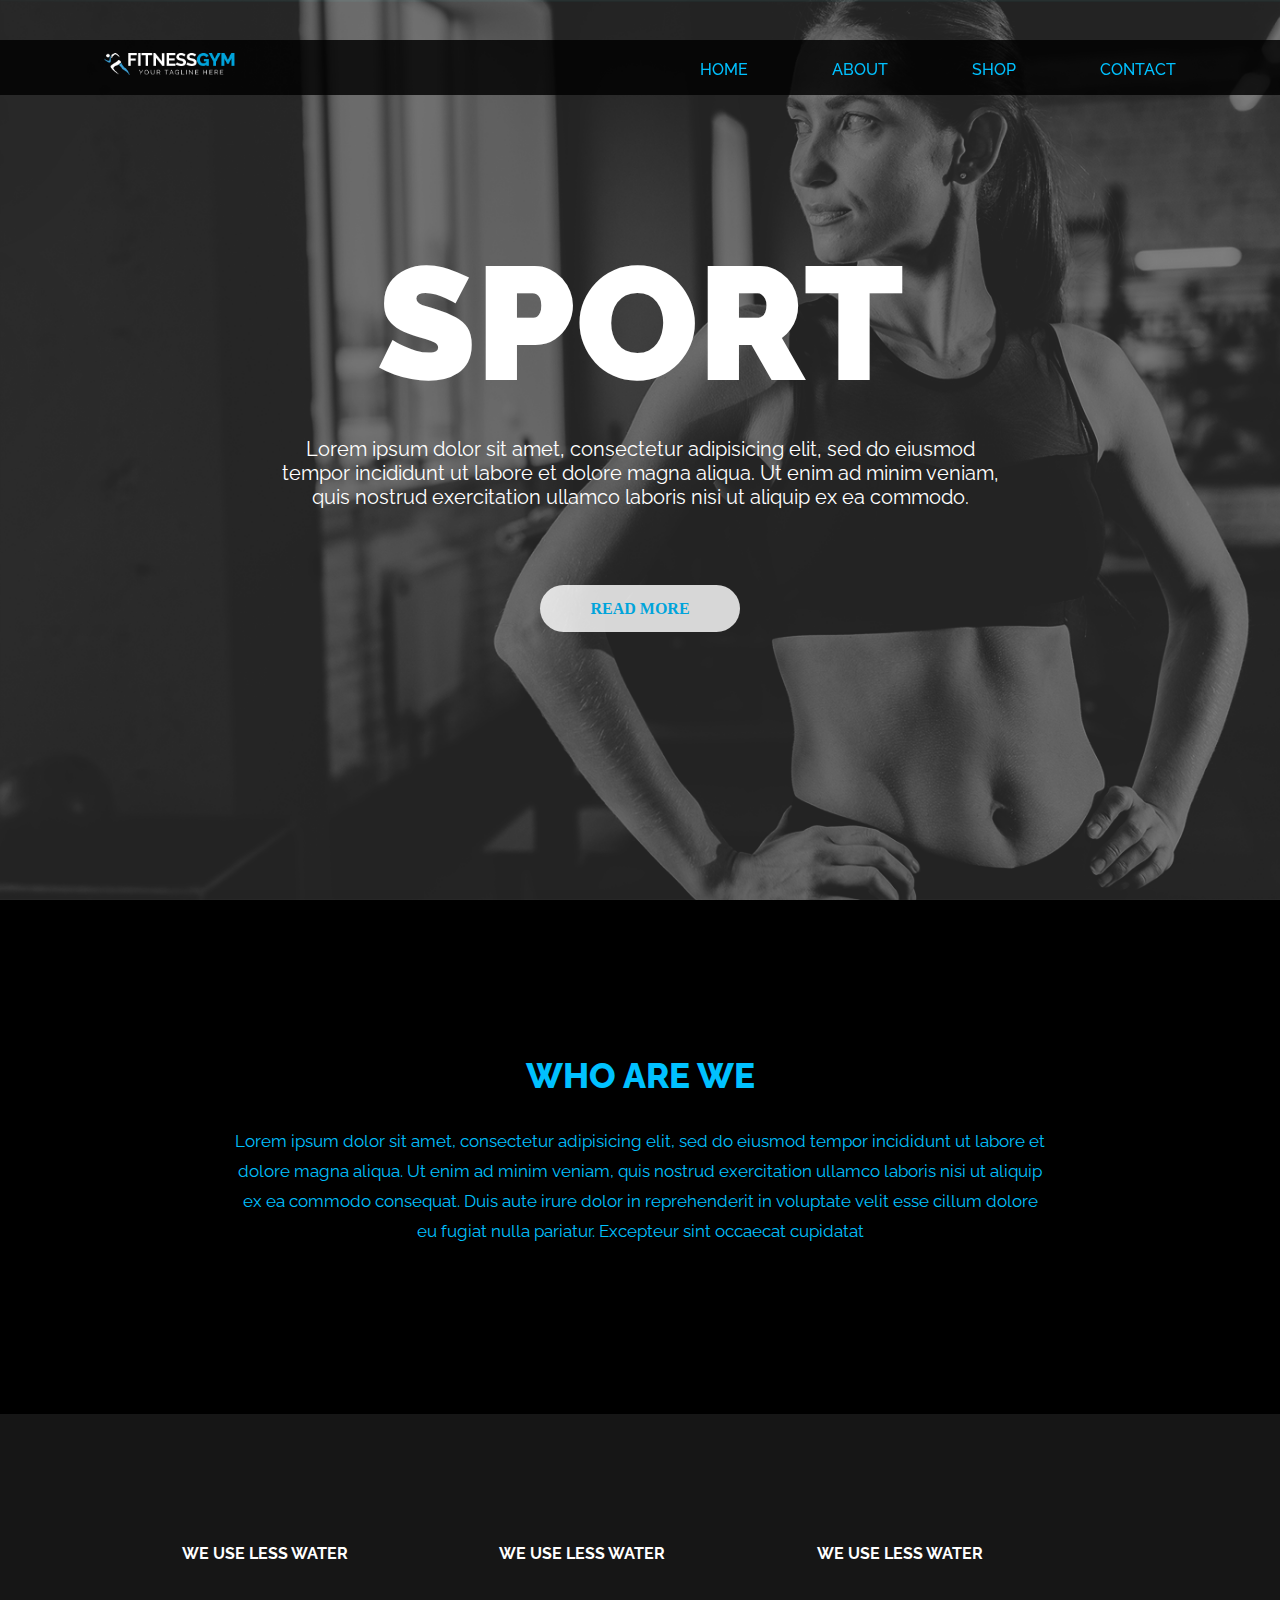
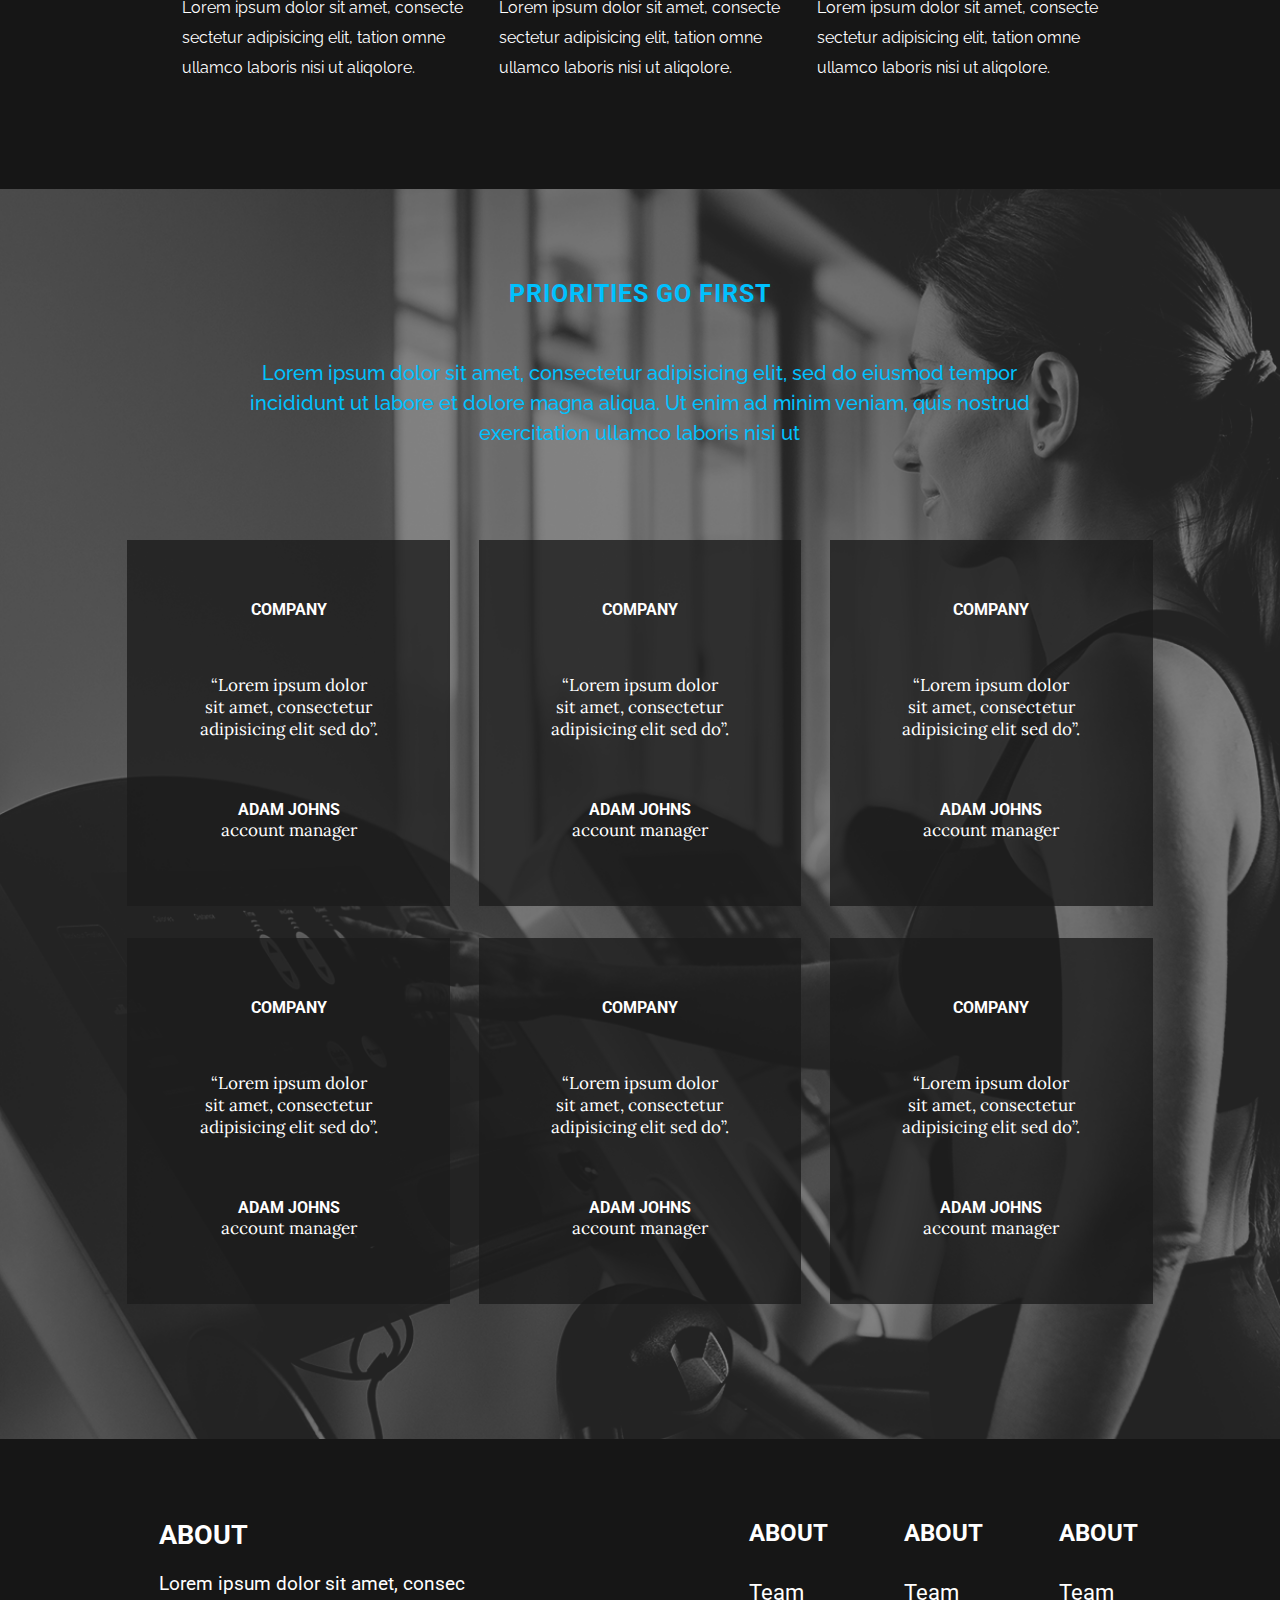
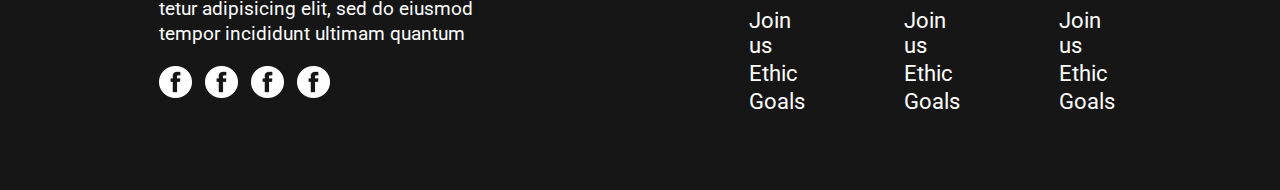
<file: layout/sport/index.html>
<!DOCTYPE html>
<html lang="en">
<head>
  <meta charset="UTF-8">
  <link rel="stylesheet" href="style.css">
  <link href="https://fonts.googleapis.com/css?family=Lora|Raleway:400,500,600,700,800,900|Roboto:400,700&display=swap" rel="stylesheet">
  <link href="https://fonts.googleapis.com/css?family=Lora:400,700&display=swap" rel="stylesheet">
  <meta name="viewport" content="width=device-width, initial-scale=1">
  <title>Sport</title>
</head>
<body>
  <div class="fon">
    <div class="header">
    <div class="fon_container">
      <div class="logo"><img src="Photo/logo.png" width="70%" alt=""></div>
      <div class="nav">
        <a href="#" class="nav_toggle">home</a>
        <a href="#" class="nav_toggle">about</a>
        <a href="#" class="nav_toggle">shop</a>
        <a href="#" class="nav_toggle">contact</a>
      </div>
    </div>
    </div>
    <div class="delete">
      <div class="contact_d"><br><br><br><br>+380632044093</div>
      <div class="contact_d">sport_life7777@gmail.com</div>
    </div>

    <div class="title">
      <div class="title_logo">SPORT</div>
      <div class="title_text">Lorem ipsum dolor sit amet, consectetur adipisicing elit, sed do eiusmod<br>
tempor incididunt ut labore et dolore magna aliqua. Ut enim ad minim veniam,<br>
quis nostrud exercitation ullamco laboris nisi ut aliquip ex ea commodo.</div>
      <a href="#" class="title_button">READ MORE</a>
    </div>

  </div>

  <div class="whoare">
    <div class="whoare_logo">Who are we</div>
    <div class="whoare_text">Lorem ipsum dolor sit amet, consectetur adipisicing elit, sed do eiusmod tempor incididunt ut labore et<br> dolore magna aliqua. Ut enim ad minim veniam, quis nostrud exercitation ullamco laboris nisi ut aliquip<br> ex ea commodo consequat. Duis aute irure dolor in reprehenderit in voluptate velit esse cillum dolore<br> eu fugiat nulla pariatur. Excepteur sint occaecat cupidatat </div>
  </div>

  <div class="weuse">
    <div class="weuse_container">
      <div class="weuse_block">
        <div class="weuse_logo">We use less water</div>
        <div class="weuse_text">Lorem ipsum dolor sit amet, consecte<br>
sectetur adipisicing elit, tation omne<br>
ullamco laboris nisi ut aliqolore.</div>
      </div>
      <div class="weuse_block">
        <div class="weuse_logo">We use less water</div>
        <div class="weuse_text">Lorem ipsum dolor sit amet, consecte<br>
sectetur adipisicing elit, tation omne<br>
ullamco laboris nisi ut aliqolore.</div>
      </div>
      <div class="weuse_block">
        <div class="weuse_logo">We use less water</div>
        <div class="weuse_text">Lorem ipsum dolor sit amet, consecte<br>
sectetur adipisicing elit, tation omne<br>
ullamco laboris nisi ut aliqolore.</div>
      </div>
    </div>
  </div>

<div class="first">
  <div class="first_logo">Priorities go first</div>
  <div class="first_text">Lorem ipsum dolor sit amet, consectetur adipisicing elit, sed do eiusmod tempor incididunt ut labore
et dolore magna aliqua. Ut enim ad minim veniam, quis nostrud exercitation ullamco laboris nisi ut
</div>
  <div class="first_blocks">
  <div class="f_block">
  <div class="block_title1">Company</div>
  <div class="block_text1">“Lorem ipsum dolor
sit amet, consectetur
adipisicing elit sed do”.</div>
  <div class="block_title1">adam johns</div>
  <div class="block_text1">account manager</div>
  </div>

  <div class="f_block">
  <div class="block_title1">Company</div>
  <div class="block_text1">“Lorem ipsum dolor
sit amet, consectetur
adipisicing elit sed do”.</div>
  <div class="block_title1">adam johns</div>
  <div class="block_text1">account manager</div>
  </div>

  <div class="f_block">
  <div class="block_title1">Company</div>
  <div class="block_text1">“Lorem ipsum dolor
sit amet, consectetur
adipisicing elit sed do”.</div>
  <div class="block_title1">adam johns</div>
  <div class="block_text1">account manager</div>
  </div>
  </div>

  <div class="first_blocks">
  <div class="f_block">
  <div class="block_title1">Company</div>
  <div class="block_text1">“Lorem ipsum dolor
sit amet, consectetur
adipisicing elit sed do”.</div>
  <div class="block_title1">adam johns</div>
  <div class="block_text1">account manager</div>
  </div>

  <div class="f_block">
  <div class="block_title1">Company</div>
  <div class="block_text1">“Lorem ipsum dolor
sit amet, consectetur
adipisicing elit sed do”.</div>
  <div class="block_title1">adam johns</div>
  <div class="block_text1">account manager</div>
  </div>

  <div class="f_block">
  <div class="block_title1">Company</div>
  <div class="block_text1">“Lorem ipsum dolor
sit amet, consectetur
adipisicing elit sed do”.</div>
  <div class="block_title1">adam johns</div>
  <div class="block_text1">account manager</div>
  </div>
  </div>

</div>

<div class="about">
 <div class="about_container">
  <div class="about_l">
  <div class="about_l_title">About</div>
  <div class="about_l_text">Lorem ipsum dolor sit amet, consec
tetur adipisicing elit, sed do eiusmod
tempor incididunt ultimam quantum</div>
  <div class="about_l_icon">
    <div class="icon"><img src="Photo/f.png" alt=""></div>
    <div class="icon"><img src="Photo/f.png" alt=""></div>
    <div class="icon"><img src="Photo/f.png" alt=""></div>
    <div class="icon"><img src="Photo/f.png" alt=""></div>
  </div>
  </div>

    <div class="about_team">
      <div class="teams">
        <div class="about_r_title">About</div>
        <div class="about_r_name">Team</div>
        <div class="about_r_name">Join us</div>
        <div class="about_r_name">Ethic</div>
        <div class="about_r_name">Goals</div>
      </div>
      <div class="teams">
        <div class="about_r_title">About</div>
        <div class="about_r_name">Team</div>
        <div class="about_r_name">Join us</div>
        <div class="about_r_name">Ethic</div>
        <div class="about_r_name">Goals</div>
      </div>
      <div class="teams">
        <div class="about_r_title">About</div>
        <div class="about_r_name">Team</div>
        <div class="about_r_name">Join us</div>
        <div class="about_r_name">Ethic</div>
        <div class="about_r_name">Goals</div>
      </div>

  </div>
  </div>
</div>

</body>
</html>
</file>
<file: css/style.css>
::-webkit-scrollbar {
  display: none;
}

ul{
  padding-left: 25px;
  text-align: left;
}

ul li{
  color: #777;
}

body {
  margin: 0;
  color: #222;
  font-family: 'Roboto', sans-serif;
}

/*background color*/

.background__gradient, .item:after {
  background: linear-gradient(to left bottom, #ec0000, #b004a8);
    /*background: linear-gradient(90deg,#00c4cc,#7d2ae8);*/
}


.experience, .load__more, .load__more:after {
  background: linear-gradient(to right, #ec0000, #b004a8);
    /*background: linear-gradient(90deg,#00c4cc,#7d2ae8);*/
}



/*background color end*/

#background__after{
  width: 0px;
  height: 0px;
  border-radius: 50%;
  position: absolute;
  top: -540px;
  right: -600px;
  /*transition:all 1s opacity 0s;*/
  transition: all .4s linear;
}

#home{
  overflow: hidden;
}

.show, .hide{
  display: none;
}

.burger__menu{
  width: 32px;
  height: 3px;
  background-color: #ddd;
  position: absolute;
  z-index: 20;
  top: 40px;
  right: 25px;
  transition: .2s linear;
}

.burger__menu:after, .burger__menu:before{
  content: '';
  display: block;
  width: 32px;
  height: 3px;
  background-color: #ddd;
  position: absolute;
  right: 0px;
}

.hide{
  width: 0;
  opacity: 0;
}

.hide:after{
  transform: rotate(45deg);
  top: 0px;
}

.hide:before{
  transform: rotate(-45deg);

}

.show:before{
  top: 10px;
}

.show:after{
  top: -10px
}


h1 {
  margin: 0;
  font-weight: 800;
  text-transform: uppercase;
  font-family: 'Heebo', sans-serif;
  font-size: 48px;
  color: #222222;
  line-height: 55px;
  padding: 20px 0;

}


p {
  color: #777;
  font-size: 16px;
}

a {
  text-decoration: none;
}


.background__gradient {
  width: 100%;
  height: 80vh;
  background-size: cover;
  position: absolute;
  z-index: -1;
  color: #fff;
  text-align: center;
}

.entry {
  text-transform: uppercase;
  font-size: 14px;
  letter-spacing: 2px;
  color: #222;
}


.background__fon {
  background-color: #fff;
  width: 100%;
  height: 100%;
  border-radius: 20px;
  -webkit-box-shadow: 0px 10px 50px 0px rgba(0, 0, 0, 0.2);
  -moz-box-shadow: 0px 10px 50px 0px rgba(0, 0, 0, 0.2);
  box-shadow: 0px 10px 50px 0px rgba(0, 0, 0, 0.2);


}

/*header*/

#header {
  width: 100%;
  padding-top: 25px;
  color: white;
  position: absolute;
  transition: .3s linear;
  top: 0;
  left: 0;
  z-index: 20;
  -webkit-box-shadow: 0px 1px 10px 0px rgba(0, 0, 0, 0);
  -moz-box-shadow: 0px 1px 10px 0px rgba(0, 0, 0, 0);
  box-shadow: 0px 1px 10px 0px rgba(0, 0, 0, 0);

}

.logo__nav {
  width: 70%;
  display: flex;
  align-items: center;
  padding: 10px 0;
  margin: 0 auto;
  transition: .3s linear;
}

.logo {
  width: 60%;
  font-weight: 600;
  font-size: 22px;
}

nav {
  width: 40%;
  margin: 0 auto;
  transition: .3s linear;
  display: flex;
  justify-content: space-between;
}

button {
  border: none;
  cursor: pointer;
  outline: none;
  transition: all 300ms linear 0s;
}

nav button {
  text-transform: uppercase;
  font-size: 12px;
  color: #ddd;
  transition: .1s linear;
  font-weight: 500;
  margin-top: 9px;
  background: none;
  max-width: 100px;

}

nav button:after {
  width: 0px;
  display: block;
  content: '';
  margin: 3px auto;
  height: 2px;
  background-color: #fff;
  transition: .2s linear;
}


nav button:hover {
  color: #fff;
}

nav button:hover:after {
  width: 100%;
}

nav button.active {
  color: #fff;
}

nav button.active:after {
  width: 100%;
  display: block;
  content: '';
  margin: 3px auto;
  height: 2px;
  background-color: #fff;
}

/*end header*/

/* title */

.title__page {
  height: 100vh;
}

.container {
  width: 70%;
  /*height: 75vh;*/
  height: 35vw;
  margin: 0 auto;
  padding-top: 10vh;

}

.title {
  display: flex;
  height: 100%;
  align-items: center;
  margin-top: 70px;
  /*justify-content: space-between;*/
}

.avatar {
  width: 45%;
  /*height: 50vh; !*delete*!*/
}

.avatar img {
  display: block;
  width: 70%;
  margin: 10% auto; /*10% auto;*/
  border-radius: 15px;
  background-color: #999;
}

.description {
  width: 40%;
  margin: 0 auto;
}


.specialty {
  color: #222222;
  font-size: 16px;
  font-weight: 500;
}

.contact__block{
  display: flex;
  width: 100%;
  align-items: center;

}

.contact__block img{
  width: 30px;
  height: 30px;
  margin-right: 20px;
}

/* title end */

/*about*/

.about {
  width: 70%;
  height: 100vh;
  margin: 0px auto 0;
  display: flex;
  align-items: center;
  justify-content: space-between;
}



.about__myself {
  width: 40%;
  opacity: 0;
  transition: .7s linear;
}

.about h2{
  margin: 5px 0;
}

h2 {
  font-size: 36px;
  font-family: 'Heebo', sans-serif;
  text-transform: uppercase;
}


.skills {
  width: 50%;
}

.skills__item {
  padding: 10px;
}

.name {
  padding-bottom: 7px;
}

.experience__border {
  width: 100%;
  height: 10px;
  border-radius: 20px;
  padding: 6px;
  border: #ffdcdc solid 1px;
}

.experience__block {
  width: 100%;
  background-color: #e8e8e8;
  height: 10px;
  border-radius: 20px;

}

.experience {
  width: 0;
  height: 100%;
  border-radius: 20px;
  transition: .9s;
}

/*end about */

/*portfolio*/

.portfolio h2 {
  margin: 0;
}

.portfolio p {
  margin: 0;
  font-size: 13px;
}

.portfolio {
  width: 70%;
  /*height: 80vh;*/
  margin: 0px auto;
  /*padding-top: 70px;*/
  text-align: center;
  transition: .03s linear;
}

.table__items {
  display: flex;
  justify-content: space-between;
  margin-top: 20px;

}

.item {
  width: 31%;
  position: relative;
  cursor: pointer;

}

.item:after {
  display: block;
  content: "";
  width: 100%;
  height: 210px;
  position: absolute;
  top: 0;
  opacity: 0;
  transition: .2s linear;
  border-radius: 10px;
}

.item:before {
  display: block;
  content: '';
  width: 18%;
  height: 41px;
  background: url("../photo/icon.png") no-repeat center;
  background-size: cover;
  position: absolute;
  z-index: 10;
  top: 47%;
  transform: translate(0, -50%);
  left: 0;
  right: 0;
  margin: 0 auto;
  opacity: 0;
  transition: .3s linear;
}

.item:hover:after {
  opacity: .8;
}

.item:hover:before {
  opacity: 1;
}

.item img {
  width: 100%;
  border-radius: 10px;
  height: 210px;
}

.load__more {
  display: inline-block;
  background-size: cover;
  padding: 18px 70px;
  color: #fff;
  border-radius: 5px;
  transition: .3s ease-in-out;
  position: relative;
  overflow: hidden;
  margin: 30px 0 20px;
}

.load__more:hover {
  background: none;
}

.load__more:after {
  display: block;
  content: "";
  width: 120%;
  height: 470%;
  position: absolute;
  top: -70px;
  left: -15px;
  z-index: -1;
  transition: 180s linear;
}

.load__more:hover:after {
  transform: rotate(80000deg);

}

#load__more {
  display: none;
}

#hide {
  display: none;
}

#preloader1, #preloader2, #preloader__for__mobile {
  display: none;
  padding-top: 60px;
}

/*#preloader__for__mobile{*/
/*    */
/*}*/

/*end portfolio*/

/*contact*/

#footer {
  margin-top: 180px;
  height: 80vh;
}

.background__gradient h3 {
  font-weight: 400;
}

.background__gradient h2 {
  font-size: 34px;
  margin-top: 100px;
  text-transform: initial;
  letter-spacing: 1px;
}

.message__cv {
  width: 55%;
  margin: 30px auto;
  display: flex;
  justify-content: space-around;
}

.message, .cv {
  border-radius: 20px;
  padding: 10px 22px;
  font-weight: 500;
  font-size: 18px;
  transition: .2s linear;
  cursor: pointer;
  border: 1px #fff solid;
}

.message {
  background-color: #fff;
  color: #e40033;
}

.cv {
  color: #fff;

}

.cv:hover {
  background-color: white;
  color: #e40033;
}

.message:hover {
  background: none;
  color: #fff;
}

.social__network {
  width: 9%;
  margin: 0 auto;
  display: flex;
  justify-content: space-between;
  padding-top: 20px;
}

.facebook img, .linkedin img {
  width: 50px;
  cursor: pointer;
  transition: .1s linear;
}


.facebook img:hover {
  margin-top: -6px;
}

.linkedin img:hover {
  margin-top: -6px;
}

.background__gradient p {
  font-size: 14px;
  color: #eee;
  margin-top: 75px;
}

/*end contact*/


/*media*/

@media (max-width: 1400px) {
  .background__gradient {
      height: 75vh;
  }

  h1 {
      font-size: 45px;
  }

  p {
      font-size: 15px;
  }

  .description {
      width: 55%;
  }

  .avatar {
      width: 45%;
  }

  .avatar img {
      width: 75%;
  }

  .item img, .item:after {
      height: 200px;
  }

  #footer {
      margin-top: 170px;
  }

  .social__network {
      width: 11%;
  }

}

@media (max-width: 1250px) {
  .container, .logo__nav, .about, .portfolio {
      width: 75%;
  }

  .background__gradient {
      height: 65vh;
  }

  .title__page {
      height: 80vh;
  }


  .item img, .item:after {
      height: 190px;
  }

  .avatar img {
      width: 70%;
  }

  h1 {
      line-height: 50px;
      font-size: 42px;
      padding: 15px 0;
  }

  #footer {
      margin-top: 150px;
  }

  .social__network {
      width: 13%;
  }

}

@media (max-width: 1100px) {
  .container, .logo__nav, .about, .portfolio {
      width: 80%;
  }

  .background__gradient {
      height: 55vh;
  }

  .item img, .item:after {
      height: 170px;
  }

  .about {
      height: 90vh;
  }

  h1 {
      line-height: 45px;
      font-size: 38px;
      padding: 10px 0;
  }

  #footer {
      margin-top: 120px;
  }


  .container {
      height: 40vw;
  }

  .social__network {
      width: 15%;
  }
}

@media (max-width: 1000px) {

  #switch{
    display: none;
  }

  .avatar img{
    width: 75%;
  }

  .container {
      height: 45vw;
  }

  .container, .logo__nav, .about, .portfolio {
      width: 85%;
  }

  .social__network {
      width: 17%;
  }

  .message__cv {
      width: 65%;
  }

  .skills__item {
      padding: 5px;
  }

  .about {
      height: 80vh;
  }

  .item:after, .item:before {
      display: none;
  }

}

@media (max-width: 900px) {
  .item img {
      height: 150px;
  }

  .title__page {
      height: 75vh;
  }

  .about {
      height: 70vh;
  }

  .skills__item {
      padding: 3px;
  }

  #footer {
      margin-top: 75px;
  }

  nav {
      width: 60%;
  }

  .social__network {
      width: 20%;
  }

}

@media (max-width: 800px) {

  .container, .logo__nav, .about, .portfolio {
      width: 90%;
  }

  .container {
      height: 50vw;
  }

  .description {
      width: 60%;
  }

  .avatar img {
      width: 80%;
  }

  h1 {
      font-size: 30px;
      line-height: 35px;
      padding: 7px 0;
  }
}

@media (max-width: 700px) {


  nav{
      display: none;
      flex-flow: column wrap;
  }

  .description .contact__block p {
    padding: 5px 0;
  }

  .show{
      display: block;
  }

  nav button{
      margin: 5px auto 0;
      font-size: 17px;
  }


  .logo{
      width: auto;
      font-size: 28px;
  }

  .container, .logo__nav, .about, .portfolio {
      width: 95%;
  }

  .title__page {
      height: auto;
  }

  .title {
      display: block;
      text-align: center;
  }

  .container {
      height: 100%;
      width: 75%;
  }

  .avatar {
      margin: 0px auto;
      padding: 15px 0;
      width: 85%;
  }

  .background__gradient {
      height: 120vh;
  }

  .description {
      width: 85%;
  }

  h1 {
      font-size: 35px;
      line-height: 50px;
      padding: 10px 0;
  }

  .description p {
      font-size: 16px;
      padding: 35px 0;
  }

  .about {
      display: block;
      text-align: center;
      margin: 80px auto;
      height: auto;
  }

  .message__cv{
      width: 90%;
  }

  .about__myself, .skills {
      margin: 0 auto;
      width: 75%;
      height: auto;

  }

  .skills {
      text-align: left;
  }

  .table__items {
      display: block;
  }

  .item img {
      height: 230px;
      width: 75%;
      margin-top: 20px;
  }

  .social__network {
      width: 25%;
  }

  .item:after {
      display: none;
  }

  .item:before {
      display: none;
  }

  .item:hover:after {
      display: none;
  }

  .item:hover:before {
      display: none;
  }


}

@media (max-width: 500px) {





  nav {
      width: 60%;
  }

  .container{
      width: 80%;
  }

  .title{
      margin-top: 30px;
  }

  .item img{
      height: 200px;
  }

  .social__network{
      width: 40%;
  }

}


/*delete*/

#window__width{
  position: fixed;
  bottom: 0;
  background: black;
  z-index: 25;
  color: white;
}



.switch {
    position: absolute;
    display: inline-block;
    width: 50px;
    height: 28px;
    z-index: 100;
    top: 36px;
    right: 30px;
}

/* Hide default HTML checkbox */
.switch input {display:none;}

/* The slider */
.slider {
    position: absolute;
    cursor: pointer;
    top: 0;
    left: 0;
    right: 0;
    bottom: 0;
    background-color: #ffffff;
    -webkit-transition: .4s;
    transition: .4s;
}

.slider:before {
    position: absolute;
    content: "";
    height: 20px;
    width: 20px;
    left: 4px;
    bottom: 4px;
    background-color: #e40033ff;
    -webkit-transition: .4s;
    transition: .4s;
}

input:checked + .slider{
    background-color: #00c4cc;
}

input:checked + .slider:before{
  background-color: white;

}

input:focus + .slider {
    box-shadow: 0 0 1px #00c4cc;
}

input:checked + .slider:before {
    -webkit-transform: translateX(22px);
    -ms-transform: translateX(22px);
    transform: translateX(22px);
}

/* Rounded sliders */
.slider.round {
    border-radius: 34px;
}

.slider.round:before {
    border-radius: 50%;
}
</file>
<file: layout/mogo/style.css>
.under__development {
  width: 200px;
  position: fixed;
  bottom: 5px;
  left: 0;
  right: 0;
  text-align: center;
  padding: 10px 0;
  margin: 0 auto;
  z-index: 1000;
  border-radius: 15px;
  background: rgba(255, 20, 147, 0.4);
  font-family: "Montserrat", sans-serif;
  color: #fff;
  text-transform: uppercase;
  font-size: 11px;
}

body, ul, li, h1, h2, h3, h4, h5, h6, p, button {
  margin: 0;
  padding: 0;
}

a {
  text-decoration: none;
  height: auto;
}

ul {
  list-style-type: none;
}

button {
  outline: none;
  border: none;
}

.container {
  display: block;
  width: 80%;
  max-width: 1000px;
  margin: 0 auto;
}

h1 {
  font-size: 90px;
  font-weight: bold;
  font-family: "Montserrat", sans-serif;
  text-transform: uppercase;
  line-height: 1;
  margin-top: 20px;
}
h1:after {
  content: "";
  display: block;
  width: 3.125%;
  height: 3px;
  margin: 35px auto;
  background: #fff;
}

p {
  font-family: "Roboto", sans-serif;
  font-size: 12px;
}

h2 {
  font-family: "Kaushan Script", cursive;
  font-size: 45px;
  font-weight: lighter;
}

h5 {
  font-size: 12px;
  font-family: "Montserrat", sans-serif;
  text-transform: uppercase;
  color: #333333;
  margin-bottom: 10px;
}

h6 {
  font-family: "Montserrat", sans-serif;
  text-transform: uppercase;
  text-align: center;
  color: #333333;
  font-size: 12px;
  margin-top: 20px;
}

.feedback {
  width: 100%;
}
.feedback .container {
  position: relative;
  max-width: 800px;
  display: flex;
  justify-content: space-between;
  align-items: center;
}
.feedback .text {
  width: 75%;
}
.feedback .text p {
  font-family: "Roboto", sans-serif;
  font-weight: lighter;
  font-style: italic;
  color: #999;
  line-height: 1.5;
  font-size: 18px;
}
.feedback .text h4 {
  margin-top: 20px;
  position: relative;
  margin-left: 80px;
}
.feedback .text h4:after {
  content: "";
  display: block;
  width: 60px;
  height: 3px;
  background: #f38181;
  position: absolute;
  top: 50%;
  transform: translate(0, -50%);
  left: -80px;
}

.feedback__left, .feedback__right {
  position: absolute;
  width: 22px;
  height: 13px;
  background: url("./images/up.png") center no-repeat;
  top: 50%;
  transform: translate(0, -50%);
  cursor: pointer;
}

.feedback__left {
  transform: rotate(-90deg);
  left: -100px;
}

.feedback__right {
  transform: rotate(90deg);
  right: -100px;
}

.intro {
  width: 100%;
  height: 100vh;
  background: url("./images/MoGo_FREE_Template_by_Laaqiq_01.png") center no-repeat;
  background-size: cover;
  color: #fff;
  text-align: center;
  position: relative;
}

.intro__header {
  width: 100%;
  padding: 25px 0;
}

.intro__container {
  display: flex;
  justify-content: space-between;
  align-items: center;
}

.intro__logo {
  width: 100px;
  font-family: "Roboto", sans-serif;
  font-weight: bold;
  font-size: 26px;
}

.intro__nav {
  width: 51.6666666667%;
}
.intro__nav .intro__ul {
  width: 100%;
  display: flex;
  justify-content: space-between;
  align-items: center;
}
.intro__nav .intro__ul .intro__link {
  color: #fff;
  font-family: "Montserrat", sans-serif;
  text-transform: uppercase;
  font-size: 12px;
  transition: color 0.1s linear;
}
.intro__nav .intro__ul .intro__link:hover {
  color: #fce38a;
}
.intro__nav .intro__ul .intro__link:after {
  content: "";
  display: block;
  margin: 2px auto 0;
  width: 0;
  height: 3px;
  background: #fce38a;
  transition: width 0.1s linear;
}
.intro__nav .intro__ul .intro__link:hover:after {
  width: 100%;
}
.intro__nav .intro__ul .intro__link.active {
  color: #fce38a;
}
.intro__nav .intro__ul .intro__link.active:after {
  width: 100%;
}
.intro__nav .intro__ul .intro__picture {
  display: block;
  cursor: default;
}
.intro__nav .intro__ul .intro__picture img {
  margin: 0 auto;
  width: 15px;
  height: 15px;
  transition: 0.1s ease-in-out;
  cursor: pointer;
}
.intro__nav .intro__ul .intro__picture img:hover {
  transform: scale(1.2);
}

.intro__title {
  position: absolute;
  text-align: center;
  top: 50%;
  left: 0;
  right: 0;
  margin: 0 auto;
  transform: translate(0, -50%);
}

.intro__button {
  background: none;
  border: 3px #fff solid;
  width: 8.3333333333%;
  padding: 8px 0;
  text-transform: uppercase;
  font-size: 12px;
  color: #fff;
  font-weight: bold;
  transition: 0.1s linear;
  cursor: pointer;
}
.intro__button:hover {
  background: #fff;
  color: #f38181;
}

.intro__slider {
  width: 100%;
  position: absolute;
  bottom: 26px;
  left: 0;
}
.intro__slider .container {
  display: flex;
  justify-content: space-between;
}

.intro__items {
  width: 23.3333333333%;
  text-align: left;
}
.intro__items text {
  font-family: "Montserrat", sans-serif;
  text-transform: uppercase;
  font-size: 12px;
}
.intro__items text span {
  font-weight: bold;
  font-size: 17px;
}

.intro__slide {
  display: block;
  width: 100%;
  height: 3px;
  background: #fff;
  margin-bottom: 20px;
}
.intro__slide.active:after {
  content: "";
  display: block;
  width: 25%;
  height: 100%;
  background: #f38181;
}

.header {
  width: 51.0416666667%;
  margin: 70px auto 0;
  text-align: center;
  color: #333;
}

.subtitle {
  font-family: "Kaushan Script", cursive;
  font-weight: lighter;
  font-size: 18px;
}

.title {
  font-family: "Montserrat", sans-serif;
  text-transform: uppercase;
  font-weight: bold;
  margin-top: 8px;
}
.title:after {
  content: "";
  display: block;
  width: 6.25%;
  height: 3px;
  background: #f38181;
  margin: 25px auto;
}

.description {
  font-family: "Roboto", sans-serif;
  color: #999;
  font-size: 12px;
  text-align: center;
}

.about__cards {
  margin-top: 70px;
  display: flex;
  justify-content: space-between;
}

.about__shadow {
  width: 31.6666666667%;
  height: 200px;
  background: #95e1d3;
}

.cards {
  width: 100%;
  background: #f38181;
  height: 100%;
  text-align: center;
  position: relative;
  cursor: pointer;
  transition: transform 0.1s linear;
  background-size: cover;
}
.cards:hover {
  transform: translate(-9px, -9px);
}
.cards:hover .gradient {
  opacity: 0.9;
}
.cards .gradient {
  position: absolute;
  top: 0;
  width: 100%;
  height: 100%;
  background: linear-gradient(to top, #fce38a, #f38181);
  opacity: 0;
  transition: 0.1s linear;
  z-index: 10000;
}
.cards .gradient .content {
  position: absolute;
  top: 50%;
  transform: translate(0, -50%);
  left: 0;
  right: 0;
  margin: 0 auto;
}
.cards .gradient .content text {
  text-transform: uppercase;
  color: #fff;
  font-family: "Montserrat", sans-serif;
  font-weight: bold;
  font-size: 14px;
}
.cards.card1 {
  background: url("./images/1.png") center no-repeat;
}
.cards.card2 {
  background: url("./images/2.png") center no-repeat;
}
.cards.card3 {
  background: url("./images/3.png") center no-repeat;
}

.about__counter {
  margin-top: 70px;
  background: #95e1d3;
}
.about__counter .container {
  display: flex;
}
.about__counter .container .item {
  width: 20%;
  text-align: center;
  padding: 70px 0;
  border-left: 1px solid rgba(255, 255, 255, 0.3);
  font-family: "Montserrat", sans-serif;
  color: #fff;
}
.about__counter .container .item:last-child {
  border-right: 1px solid rgba(255, 255, 255, 0.3);
}
.about__counter .container .item .number {
  font-size: 50px;
  font-weight: bold;
}
.about__counter .container .item text {
  text-transform: uppercase;
  font-size: 12px;
}

.services {
  padding-bottom: 50px;
}

.services__line {
  display: flex;
  justify-content: space-between;
  padding: 50px 0;
}
.services__line:last-child {
  border-top: 1px solid #e5e5e5;
}

.services__item {
  display: flex;
  width: 30%;
  justify-content: space-between;
}
.services__item img {
  margin-top: 5px;
  height: 30px;
}

.services__text {
  width: 80%;
}
.services__text text {
  font-family: "Roboto", sans-serif;
  font-size: 12px;
  color: #999999;
}

.design {
  position: relative;
  width: 100%;
  height: 90vh;
  background: url("./images/backgroud2.png") center no-repeat;
  background-size: cover;
}
.design .header {
  padding-top: 70px;
  margin: 0 auto 0;
}
.design img {
  height: 500px;
  position: absolute;
  bottom: -41px;
  left: 0;
  right: 0;
  margin: 0 auto;
}

.services2 .header {
  margin: 70px auto;
}

.services2__container {
  display: flex;
  justify-content: space-between;
  margin-bottom: 120px;
}

.services2__img {
  width: 48%;
  height: 312px;
}

.services2__content {
  width: 48%;
}
.services2__content .scroll__bar {
  border: 1px solid #e5e5e5;
  height: 0;
  opacity: 0;
  margin-bottom: 10px;
  transition: all 0.2s linear;
}
.services2__content .scroll__bar:last-child {
  margin-bottom: 0;
}
.services2__content .scroll__bar.active {
  height: auto;
  opacity: 1;
}
.services2__content .scroll__bar.active p {
  height: 100px;
}
.services2__content p {
  margin: 15px 10px;
  font-family: "Roboto", sans-serif;
  font-weight: lighter;
  font-style: italic;
  color: #999999;
  font-size: 12px;
  line-height: 1.5;
  overflow-y: scroll;
  height: 0;
  transition: all 0.2s linear;
}
.services2__content p::-webkit-scrollbar {
  background: #f5f5f5;
  width: 5px;
  max-height: 70%;
  height: 70%;
  border-radius: 10px;
}
.services2__content p::-webkit-scrollbar-thumb {
  background: #95e1d3;
  border-radius: 10px;
}

.services2__title {
  display: flex;
  position: relative;
  align-items: center;
  padding: 10px;
  border: 1px solid #e5e5e5;
  cursor: pointer;
}
.services2__title img {
  height: 30px;
}
.services2__title h5 {
  margin: 0 12px 0;
}
.services2__title .arrow {
  position: absolute;
  right: 10px;
  width: 22px;
  height: 13px;
  background: url("./images/down.png") center no-repeat;
  transition: all 0.2s linear;
}
.services2__title .arrow.active {
  transform: scaleY(-1);
}

.services2__feedback .container {
  background: #f8f8f8;
}
.services2__feedback .container img {
  padding: 40px;
  border: 3px solid #95e1d3;
  width: 7%;
  margin: 50px 0;
}

.team .about__shadow {
  height: 420px;
}
.team .about__shadow .cards.card1 {
  background: url("./images/man1.png") center no-repeat;
}
.team .about__shadow .cards.card2 {
  background: url("./images/man2.png") center no-repeat;
}
.team .about__shadow .cards.card3 {
  background: url("./images/man3.png") center no-repeat;
}
.team .about__shadow .cards .content {
  display: flex;
  justify-content: center;
}
.team .about__shadow p {
  font-family: "Roboto", sans-serif;
  font-weight: lighter;
  font-style: italic;
  text-align: center;
  font-size: 12px;
  color: #999999;
  margin-top: 5px;
}

.social__icon {
  padding: 15px;
  background: #fce38a;
  transition: 0.2s linear;
  border: 1px solid #f9bd87;
}
.social__icon:last-child {
  border: none;
}
.social__icon:hover {
  background: #f38181;
}
.social__icon:hover .icon1 {
  background: url("./images/fb-white.png") center no-repeat;
}
.social__icon:hover .icon2 {
  background: url("./images/fb-white.png") center no-repeat;
}
.social__icon:hover .icon3 {
  background: url("./images/fb-white.png") center no-repeat;
}
.social__icon:hover .icon4 {
  background: url("./images/fb-white.png") center no-repeat;
}
.social__icon .item {
  transition: 0.2s linear;
}
.social__icon .icon1 {
  height: 30px;
  width: 30px;
  background: url("./images/fb-red.png") center no-repeat;
}
.social__icon .icon2 {
  height: 30px;
  width: 30px;
  background: url("./images/tw.png") center no-repeat;
}
.social__icon .icon3 {
  height: 30px;
  width: 30px;
  background: url("./images/a.png") center no-repeat;
}
.social__icon .icon4 {
  height: 30px;
  width: 30px;
  background: url("./images/inst.png") center no-repeat;
}

.team__icons {
  margin-top: 140px;
  width: 100%;
  background: #f8f8f8;
  padding: 50px 0;
}
.team__icons .container {
  max-width: 960px;
  width: 80%;
  display: flex;
  justify-content: space-between;
  align-items: center;
}

.team__item {
  height: 10%;
}

.work__pictures {
  width: 100%;
  display: flex;
  margin-top: 80px;
}

.work__column {
  width: 25%;
}
.work__column p {
  font-family: "Roboto", sans-serif;
  font-weight: lighter;
  font-style: italic;
  text-align: center;
  font-size: 12px;
  color: #fff;
  margin-top: 5px;
}
.work__column h6 {
  color: #fff;
  margin-top: 10px;
}
.work__column .cards {
  width: 100%;
  height: 280px;
  position: relative;
}
.work__column .cards:hover {
  transform: translate(0, 0);
}
.work__column .cards.work1 {
  background: url("./images/back.png") center no-repeat;
}
.work__column .cards.work2 {
  background: url("./images/bridg.png") center no-repeat;
}
.work__column .cards.work3 {
  background: url("./images/abstract1.png") center no-repeat;
}
.work__column .cards.work4 {
  background: url("./images/abstract4.png") center no-repeat;
}
.work__column .cards.work5 {
  background: url("./images/ocean.png") center no-repeat;
  height: 560px;
}
.work__column .cards.work6 {
  background: url("./images/abstract3.png") center no-repeat;
}
.work__column .cards.work7 {
  background: url("./images/abstract2.png") center no-repeat;
}

.work__feedback .container {
  margin: 80px auto 90px;
}
.work__feedback .container img {
  width: 22%;
}

.clients {
  width: 100%;
  height: 600px;
  background: url("./images/background__clients.png") center no-repeat;
  background-size: cover;
}
.clients .header {
  padding-top: 70px;
  margin: 0 auto;
}
.clients .container {
  max-width: 920px;
}

.clients__row {
  display: flex;
  justify-content: space-between;
  margin-top: 60px;
}

.clients__column {
  display: flex;
  width: 45%;
  justify-content: space-between;
}
.clients__column img {
  height: 80px;
}
.clients__column text {
  font-family: "Roboto", sans-serif;
  color: #999999;
  font-size: 12px;
}

.clients__text {
  width: 70%;
}
.clients__text h6 {
  text-align: left;
  margin-top: 0;
}
.clients__text p {
  font-family: "Roboto", sans-serif;
  font-weight: bold;
  font-style: italic;
  font-size: 12px;
  color: #333333;
  margin-top: 5px;
}
.clients__text p:after {
  content: "";
  display: block;
  width: 15%;
  height: 3px;
  background: #f38181;
  margin: 15px 0;
}

.blog .container {
  display: flex;
  justify-content: space-between;
}

.blog__column {
  width: 31.6666666667%;
}
.blog__column h6 {
  text-align: left;
  margin: 10px 0;
}
.blog__column p {
  color: #999999;
  line-height: 1.5;
  font-weight: normal;
}
.blog__column p:after {
  content: "";
  display: block;
  background: #e5e5e5;
  height: 1px;
  width: 100%;
  margin: 10px 0;
}
.blog__column span {
  font-family: "Roboto", sans-serif;
  font-style: italic;
  color: #999999;
  margin-right: 10px;
}

.blog__img {
  position: relative;
}
.blog__img img {
  width: 100%;
}

.blog__date {
  position: absolute;
  bottom: 10px;
  left: -10px;
  background: #95e1d3;
  padding: 5px 10px 10px;
}
.blog__date p {
  color: #fff;
  font-weight: lighter;
  font-style: italic;
  line-height: 1;
}
.blog__date p:after {
  display: none;
}

.blog__number {
  color: #fff;
  font-family: "Montserrat", sans-serif;
  font-weight: bold;
  font-size: 19px;
}

.footer {
  width: 100%;
  height: 200px;
  background: url("./images/footer.png") center no-repeat;
  position: relative;
  margin-top: 120px;
}
.footer .header {
  position: absolute;
  top: 50%;
  transform: translate(0, -50%);
  left: 0;
  right: 0;
  margin: 0 auto;
}
.footer .header .title {
  color: #f38181;
}
.footer .header .title:after {
  margin: 25px auto 0;
}

/*# sourceMappingURL=style.css.map */
</file>
<file: layout/sport/style.css>
body{
  margin: 0;
}

.fon{
  display: block;
  width: 100%;
  height: 100vh;
  background: url("Photo/fon_2.png") center no-repeat;
  background-size: cover;
}

.delete{
  position: absolute;
  width: 150px;
  background-color: #00000061;
  color: #00c1ff;
  top: 40px;
  right: 5.5%;
  position: fixed;
  opacity: 0;
  transition: .1s linear;
  z-index: 1;
  font-size: 12px;
  text-align: center;
  cursor: default;
}

.delete:hover{
  opacity: 1
}



.header{
  display: block;
  width: 100%;
  height: 55px;
  background-color: #000000d1;
  position: absolute;
  top: 40px;
  position: fixed;
}


.nav{
  margin-top: 20px;
  text-transform: uppercase;
}

.nav_toggle{
  color: #00c1ff;
  text-decoration: none;
  margin-left: 80px;
  transition: color .1s linear;
  cursor: pointer;
  font-family: 'Raleway', sans-serif;
  font-weight: 500;
  z-index: 1000;
}

.nav_toggle:hover{
  color: #fff;
}

.fon_container{
  width: 83.8%;
  margin: 0 auto;
  display: flex;
  justify-content: space-between;
}

.logo{
  margin-top: 13px;
}

.title{

  text-align: center;
  margin: 0 auto;
  padding-top: 230px;
  color: #fff;
}

.title_logo{
  font-size: 160px;
  cursor: default;
  font-family: 'Raleway', cursive;
  font-weight: 900;
}

.title_text{
  font-size: 20px;
  text-align: center;
  padding-top: 20px;
  font-family: 'Raleway', sans-serif;
}

.title_button{
  line-height: 200px;
  border-radius: 40px;
  background-color: #ffffffd1;
  padding: 15px 50px;
  text-align: center;
  text-decoration: none;
  color: #00a4db;
  font-weight: bold;
  transition: .1s linear;
}

.title_button:hover{
  color: #fff;
  background-color: #00a4dbd1;
}

/*514px h*/

/*who are we*/

.whoare{
  display: block;
  width: 100%;
  height: 514px;
  background-color: #000;
  color: #00c1ff;
  text-align: center;
}

.whoare_logo{
  font-size: 35px;
  text-transform: uppercase;
  padding-top: 155px;
  font-family: 'Raleway', sans-serif;
  font-weight: 800;
}

.whoare_text{
  padding-top: 30px;
  font-size: 17px;
  font-family: 'Raleway', sans-serif;
  line-height: 30px;
}

/*wu use*/

.weuse{
  display: block;
  width: 100%;
  height: 375px;
  background-color: #161616;
  color: #fff;

}

.weuse_container{
  width: 74.5%;
  margin: 0 auto;
  display: flex;
  justify-content: space-around;
}

.weuse_logo{
  padding-top: 130px;
  text-transform: uppercase;
  font-weight: bold;
  font-family: 'Raleway', sans-serif;
  font-weight: 700;
}

.weuse_text{
  padding-top: 30px;
  font-family: 'Raleway', sans-serif;
  line-height: 30px;

}

/*1198*/

.first{
  display: block;
  width: 100%;
  height: 1250px;
  background: url("Photo/fon_3.png") center no-repeat;
  background-size: cover;
  color: #00c1ff;
  text-align: center;
}

.first_logo{
  text-transform: uppercase;
  font-family: 'Roboto', sans-serif;
  font-weight: bold;
  letter-spacing: 1px;
  padding-top: 90px;
  font-size: 25px;
}

.first_text{
  width: 63%;
  margin: 0 auto;
  padding-top: 50px;
  font-family: 'Raleway', sans-serif;
  font-weight: 500;
  font-size: 20px;
  line-height: 30px;
  margin-bottom: 60px;
}

.first_blocks{
  display: flex;
  width: 80.1%;
  margin: 0 auto;
  justify-content: space-between;
}

.f_block{
  display: block;
  width: 31.5%;
  height: 366px;
  margin-top: 32px;
  background-color: #1c1c1cc9;
  text-align: center;
  color: #fff;
}

.block_title1{

  font-family: 'Roboto', sans-serif;
  font-weight: bold;
  text-transform: uppercase;
}

.block_title1:first-child{
  margin: 60px 0 55px;
}

.block_text1{
  width: 179px;
  margin: 0 auto 60px;
  font-family: 'Lora', serif;
  font-size: 17px;


}

.block_text1:first-child{
  text-align: left;
}

/*about*/

.about{
  display: block;
  width: 100%;
  height: 351px;
  background-color: #161616;
}

.about_container{
  display: flex;
  justify-content: space-between;
  width: 60.1%;
  margin-left: 12.4%;
  color: #fff;
  padding-top: 80px;
}


.about_l_title{
  text-transform: uppercase;
  font-family: 'Roboto', sans-serif;
  font-weight: bold;
  font-size: 27px;
}

.about_l_text{
  width: 315px;
  margin: 20px 0;
  font-family: 'Roboto', sans-serif;
  line-height: 25px;
  font-size: 19px;
}

.about_l_icon{
  display: flex;
}

.icon{
  margin-right: 13px;
}

.about_team{
  display: flex;
  width: 38.2%;
}

.teams{
  margin-left: 115px;
  width: 13.6%;
}

.about_r_title{
  font-family: 'Roboto', sans-serif;
  font-weight: bold;
  margin-bottom: 30px;
  font-size: 24px;
  text-transform: uppercase;
}

.about_r_name{
  padding-top: 3px;
  font-family: 'Roboto', sans-serif;
  font-size: 22px;
}

/*start media*/
@media (max-width: 980px){
  .fon{
    height:550px;
  }

  .delete{
    display: none;
  }

    .title_logo {
    font-size: 85px;
  }

  .title_text{
    font-size: 15px;
  }

  .title_button{
    font-size: 15px;
  }

  .header{
    top: 0;
  }

  .title{
    padding-top: 177px;
  }

  .nav{
  width: 70%;
  }

  .nav_toggle{
    margin-left: 13%;
    font-size: 14px;
  }

  .fon_container{
    width: 95%;
  }

  .about_container{
    display: block;
    justify-content: center;
    margin: 0 auto;
  }

  .about_team{
    display: none;
  }

  .whoare_text{
    font-size: 14px;
  }

  .whoare_logo{
    font-size: 25px;
  }

  .weuse_logo{
    font-size: 14px;
  }

  .weuse_text{
    font-size: 12px;
  }

  .weuse_container{
    width: 90%;
  }

  .first_logo{
    font-size: 19px;
  }

  .first_text{
    font-size: 16px;
    width: 85%;
  }

  .first_blocks{
    width: 90%;
  }


}/*980px*/

@media (max-width: 770px){

  .weuse_text{
    line-height: 24px;
    font-size: 9px;
  }

  .weuse_logo{
    font-size: 11px;
    padding-top: 97px;
  }

  .weuse{
    height: 290px;

  }

  .nav_toggle{
    font-size: 11px;
  }

  .header{
    height: 46px;
  }

  .nav{
    margin-top: 13px;
  }

  .whoare_text{
    font-size: 11px;
  }

  .title_logo{
    font-size: 73px;
  }


  .block_title1:first-child{
    margin: 30px 0 30px;
  }

  .block_text1{
    font-size: 11px;
    margin: 0 auto 40px;
  }

  .block_title1{
    font-size: 13px;
  }

  .f_block{
    height: 220px;
  }

  .first{
      height: 947px;
  }

}

@media (max-width: 560px){

  .fon{
    height: 452px;
  }

  .nav_toggle{
    margin-left: 11%;
    font-size: 10px;
  }

  .title{
    padding-top: 144px;
  }

  .title_logo{
    font-size: 58px;
  }

  .title_text{
    font-size: 13px;
  }

  .title_button{
    font-size: 12px;
  }

  .whoare_text{
    font-size: 9px;
  }

  .whoare_logo{
    font-size: 23px;
    padding-top: 50px;
  }

  .whoare{
    height: 286px;
  }

  .weuse_text{
    line-height: 19px;
    font-size: 7px;
    padding-top: 20px;

  }

  .weuse_logo{
    font-size: 10px;
    padding-top: 50px;
  }

  .weuse{
    height: 180px;
  }

  .first_logo{
    padding-top: 50px;
    font-size: 17px;
  }

  .first_text{
    padding-top: 30px;
    margin-bottom: 20px;
  }


  .block_text1{
    width: 80%;
    font-size: 10px;
  }

  .first{
    height: 811px;
  }

  .about_container{
    padding-top: 40px;
  }

  .about_l_title{
    font-size: 20px;
  }

  .about_l_text{
    font-size: 12px;
  }


  .about{
    height: 228px;
  }

  @media (max-width: 470px){
    .nav_toggle{
      margin-left: 6%;
      font-size: 8px;
    }


    .title_logo{
      font-size: 50px;
    }

    .title_text{
      font-size: 8px;
    }

    .fon{
      height: 414px;
    }

    .title_button{
      line-height: 140px;
      font-size: 10px;
    }

    .title{
      padding-top: 159px;
    }



    .header{
      height: 37px;
    }

    .logo{
      margin-top: 10px;
    }

    .nav{
      margin-top: 7px;
      text-align: right;
    }

    .whoare_text {
      line-height: 20px;
      font-size: 6px;
    }

    .whoare_logo{
      font-size: 20px;
      padding-top: 30px;
    }

    .whoare{
      height: 200px;
    }

    .weuse_text{
      font-size: 6px;
      line-height: 13px;
    }

    .first_logo {
    padding-top: 30px;
    font-size: 15px;
    }

    .first_text{
      padding-top: 21px;
      margin-bottom: 0px;
      font-size: 13px;
      line-height: 22px;
    }

    .block_title1{
      font-size: 11px;
    }

    .about_l_text{
      width: 100%;
    }

    .first{
      height: 725px;
    }
  }


}


/*end media*/
</file>
